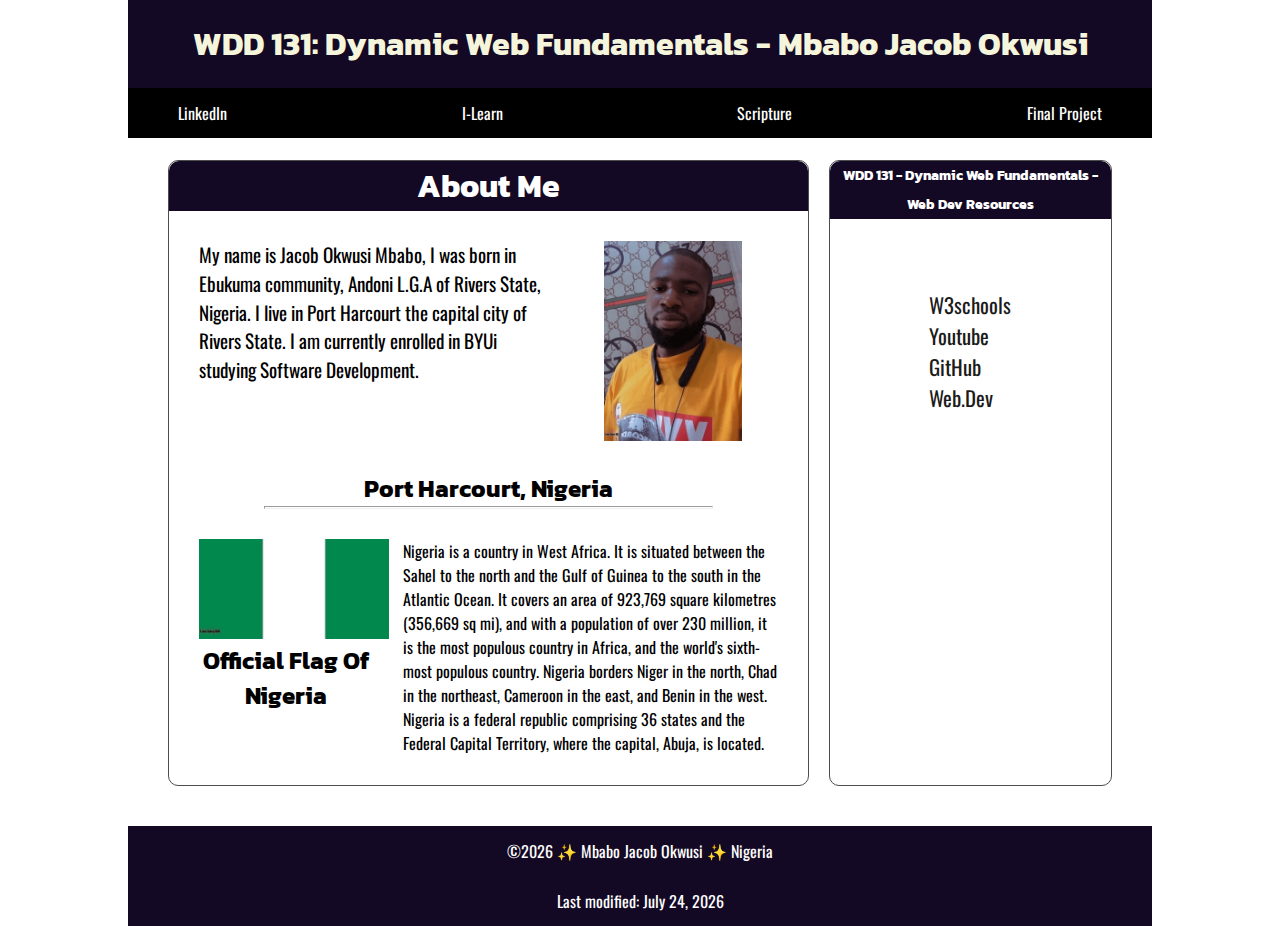
<file: index.html>
<!DOCTYPE html>
<html lang="en">

<head>
    <meta charset="UTF-8">
    <meta name="viewport" content="width=device-width, initial-scale=1.0">
    <meta name="author" content="Jacob Okwusi Mbabo">
    <meta name="description" content="week one website assignments on WDD 131 Dynamic Web Fundamentals">
    <link rel="stylesheet" href="styles/base.css">
    <title>WDD 131 - Dynamic Web Fundamentals - Mbabo Jacob Okwusi</title>
</head>

<body>
    <header>
        <h1>WDD 131: Dynamic Web Fundamentals - Mbabo Jacob Okwusi</h1>
        <nav>
            <ul>
                <li><a href="https://www.linkedin.com/in/jacob-mbabo-9963a9a4/">LinkedIn </a></li>
                <li><a href="https://byui.instructure.com/">I-Learn </a></li>
                <li><a href="https://www.churchofjesuschrist.org/study/scriptures">Scripture</a></li>
                <li><a href="#">Final Project </a></li>
            </ul>
        </nav>
    </header>
    <main>
        <section class="card">
            <h1>About Me</h1>
            <div class="personal-info">
                <p class="paragraph">My name is Jacob Okwusi Mbabo, I was born in Ebukuma community, Andoni L.G.A of
                    Rivers State, Nigeria. I live in Port Harcourt the capital city of Rivers State. I am currently
                    enrolled in BYUi studying Software Development.</p>
                <img src="images/me.jpg" alt="My Picture">
            </div>

            <h2>Port Harcourt, Nigeria</h2>
            <hr>
            <div class="country-info">
                <div class="flag">
                    <img src="images/nigeria-flag.jpg" alt="Nigeria Flag">
                    <h2>Official Flag Of Nigeria</h2>
                </div>
                <p>Nigeria is a country in West Africa. It is situated between the Sahel to the north and the Gulf of
                    Guinea to the south in the Atlantic Ocean. It covers an area of 923,769 square kilometres (356,669
                    sq mi), and with a population of over 230 million, it is the most populous country in Africa, and
                    the world's sixth-most populous country. Nigeria borders Niger in the north, Chad in the northeast,
                    Cameroon in the east, and Benin in the west. Nigeria is a federal republic comprising 36 states and
                    the Federal Capital Territory, where the capital, Abuja, is located. </p>
            </div>
        </section>
        <section class="card">
            <h1 class="second-h1">WDD 131 - Dynamic Web Fundamentals - Web Dev Resources
            </h1>
            <div class="resources">
                <ul>
                    <li><a href="https://www.w3schools.com/">W3schools</a></li>
                    <li><a href="https://www.youtube.com">Youtube</a></li>
                    <li><a href="https://www.github.com">GitHub</a></li>
                    <li><a href="https://web.dev">Web.Dev</a></li>
                </ul>
            </div>
        </section>
    </main>


    <footer>
        <p>&copy;<span id="currentyear"> </span> ✨ Mbabo Jacob Okwusi ✨ Nigeria</p>
        <p id="lastmodified"></p>
        <script defer src="scripts/getdates.js"></script>
    </footer>
</body>

</html>
</file>
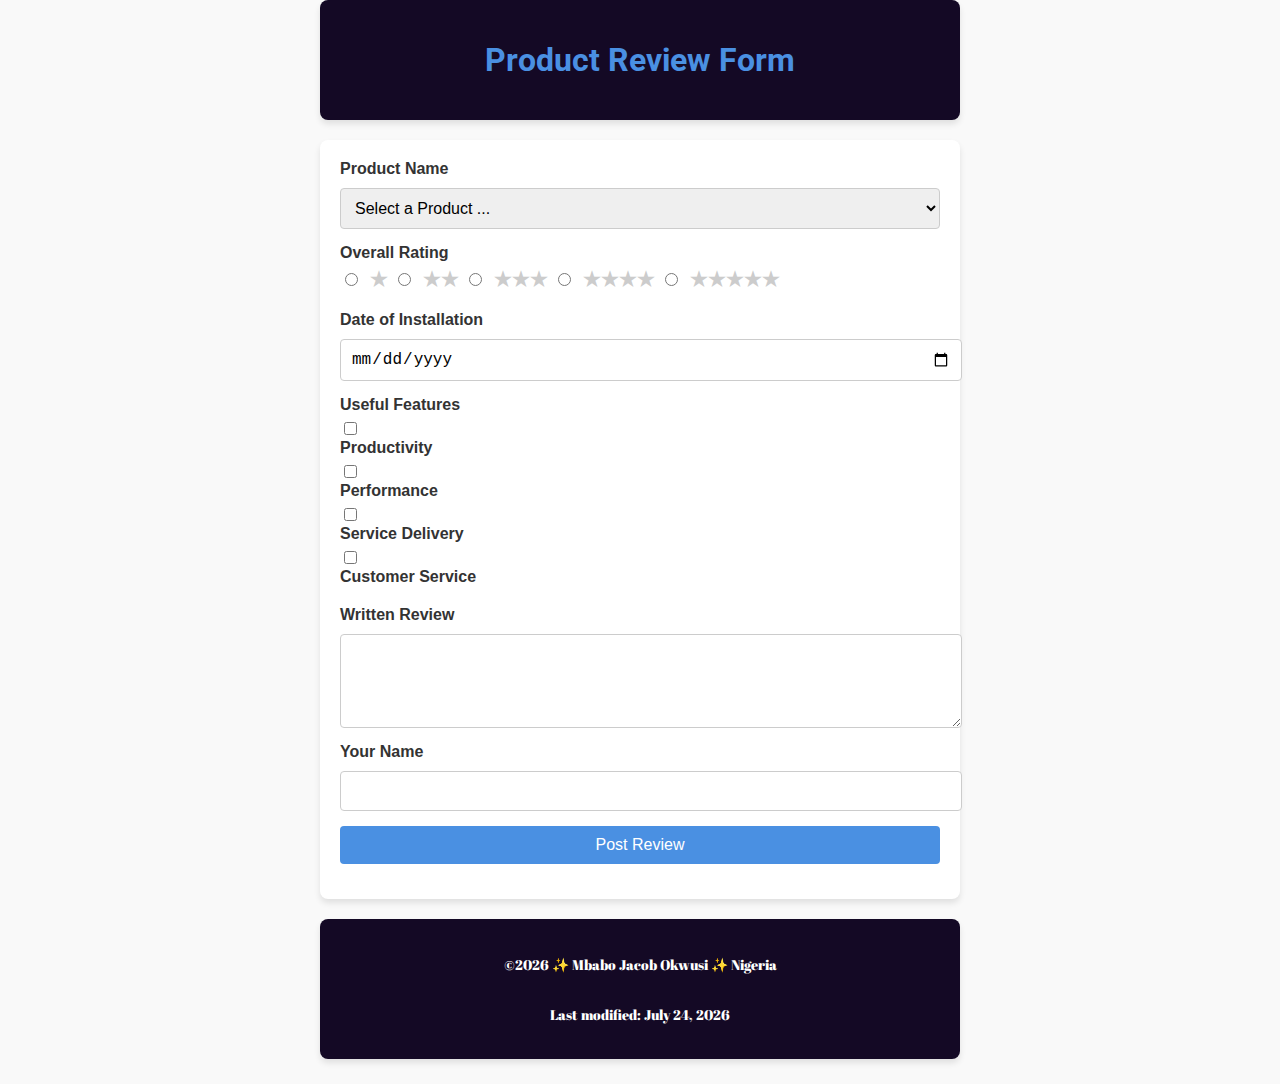
<file: form.html>
<!DOCTYPE html>
<html lang="en">

<head>
    <meta charset="UTF-8">
    <meta name="viewport" content="width=device-width, initial-scale=1.0">
    <title>Product Review Form</title>
    <link rel="stylesheet" href="styles/form.css">
    <script defer src="scripts/form.js"></script>
    <script defer src="scripts/getdates.js"></script>
    <meta name="author" content="Jacob Okwusi Mbabo">
    <meta name="description" content="Week five assignment on WDD 131 user review">
    <link rel="preconnect" href="https://fonts.googleapis.com">
    <link rel="preconnect" href="https://fonts.gstatic.com" crossorigin>
    <link
        href="https://fonts.googleapis.com/css2?family=Abril+Fatface&family=Roboto:ital,wght@0,100..900;1,100..900&display=swap"
        rel="stylesheet">
</head>

<body>

    <h1>Product Review Form</h1>

    <form method="get" action="review.html">
        <div class="form-field">
            <label for="product-name">Product Name</label>
            <select id="product-name" name="product-name" required>
                <option value="" disabled selected>Select a Product ...</option>

            </select>
        </div>

        <div class="form-field">
            <label>Overall Rating</label>
            <div class="stars">
                <input type="radio" id="rating-1" name="rating" value="1" required>
                <label for="rating-1">&#9733;</label>

                <input type="radio" id="rating-2" name="rating" value="2">
                <label for="rating-2">&#9733;&#9733;</label>

                <input type="radio" id="rating-3" name="rating" value="3">
                <label for="rating-3">&#9733;&#9733;&#9733;</label>

                <input type="radio" id="rating-4" name="rating" value="4">
                <label for="rating-4">&#9733;&#9733;&#9733;&#9733;</label>

                <input type="radio" id="rating-5" name="rating" value="5">
                <label for="rating-5">&#9733;&#9733;&#9733;&#9733;&#9733;</label>
            </div>
        </div>

        <div class="form-field">
            <label for="installation-date">Date of Installation</label>
            <input type="date" id="installation-date" name="installation-date" required>
        </div>

        <div class="form-field">
            <label>Useful Features</label>
            <div>
                <input type="checkbox" id="feature-1" name="features" value="Feature 1">
                <label for="feature-1">Productivity</label>
            </div>
            <div>
                <input type="checkbox" id="feature-2" name="features" value="Feature 2">
                <label for="feature-2">Performance</label>
            </div>
            <div>
                <input type="checkbox" id="feature-3" name="features" value="Feature 3">
                <label for="feature-3">Service Delivery</label>
            </div>
            <div>
                <input type="checkbox" id="feature-4" name="features" value="Feature 4">
                <label for="feature-4">Customer Service</label>
            </div>
        </div>

        <div class="form-field">
            <label for="written-review">Written Review</label>
            <textarea id="written-review" name="written-review" rows="4"></textarea>
        </div>

        <div class="form-field">
            <label for="user-name">Your Name</label>
            <input type="text" id="user-name" name="user-name">
        </div>

        <div class="form-field">
            <input type="submit" value="Post Review">
        </div>
    </form>

    <footer>
        <p>&copy;<span id="currentyear"> </span> ✨ Mbabo Jacob Okwusi ✨ Nigeria </p>
        <p id="lastmodified"></p>
    </footer>

</body>

</html>
</file>
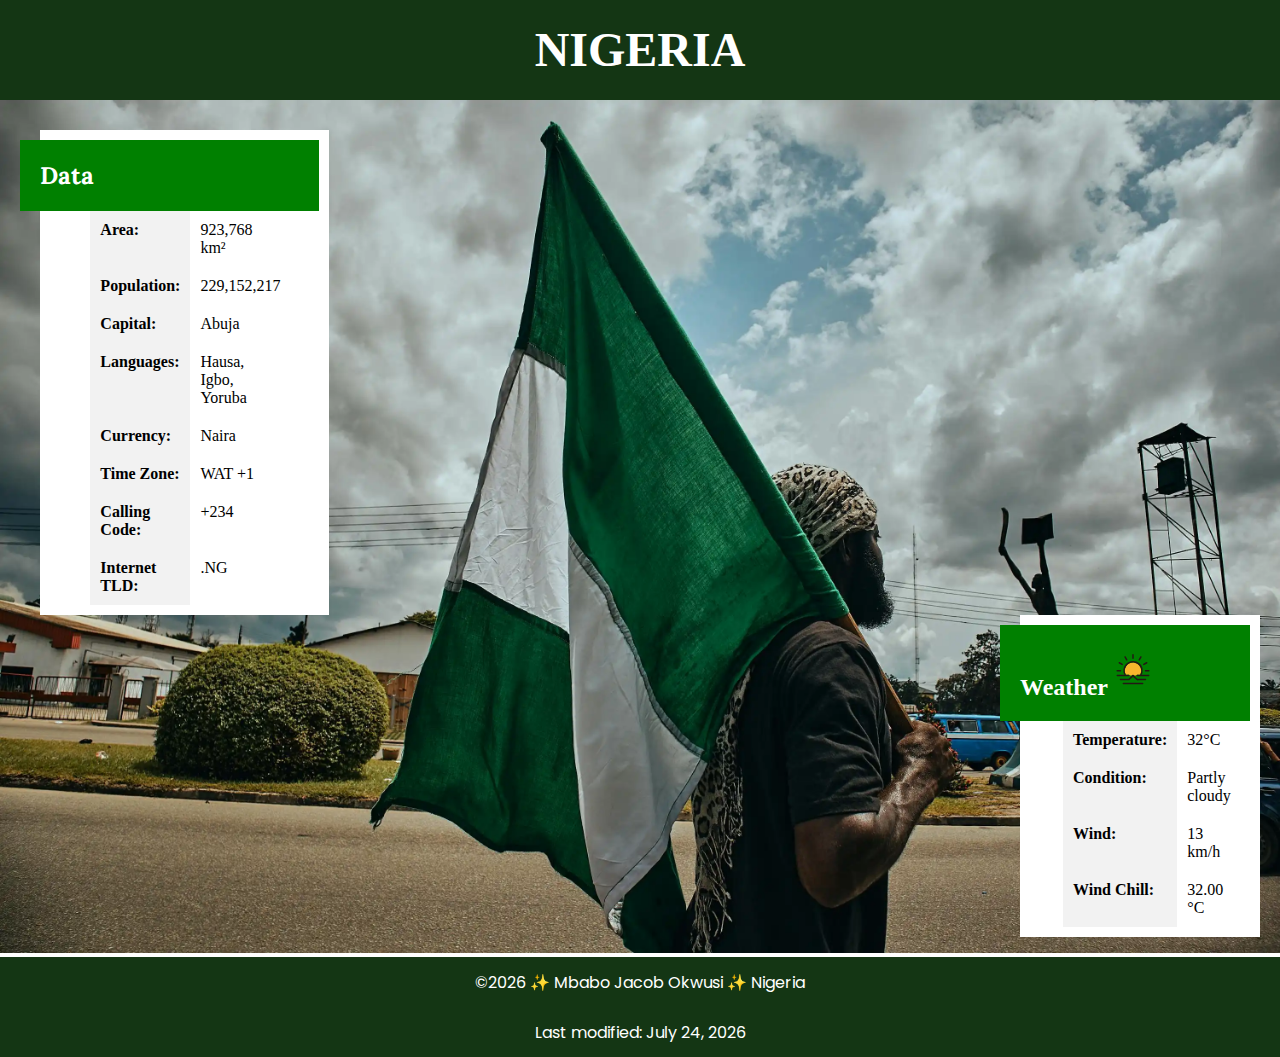
<file: place.html>
<!DOCTYPE html>
<html lang="en">
<head>
    <meta charset="UTF-8">
    <meta name="viewport" content="width=device-width, initial-scale=1.0">
    <meta name="author" content="Jacob Okwusi Mbabo">
    <meta name="description" content="wdd 131 country or place assignment">
    <title>Country Or Place</title>
    <link rel="stylesheet" href="styles/place.css">
    <script defer src="scripts/place.js"></script>
    <link rel="preconnect" href="https://fonts.googleapis.com">
    <link rel="preconnect" href="https://fonts.gstatic.com" crossorigin>
    <link href="https://fonts.googleapis.com/css2?family=Lora:ital,wght@0,400..700;1,400..700&family=Poppins:ital,wght@0,100;0,200;0,300;0,400;0,500;0,600;0,700;0,800;0,900;1,100;1,200;1,300;1,400;1,500;1,600;1,700;1,800;1,900&display=swap" rel="stylesheet">
</head>
<body>
    <header>
        <h1 class="country-h1">NIGERIA</h1>
    </header>
    <main>
        <picture>
            <source media="(min-width: 900px)" srcset="images/place-large-bk.webp">
            <source media="(min-width: 450px)" srcset="images/place-medium-bk.webp">
            <img src="images/place-small-bk.webp" alt="small place image" >
        </picture>

        <div class="aside-l">
            <h2>Data</h2>
            <div class="datatable">
                <div class="row">
                    <div class="col label">Area:</div>
                    <div class="col value">923,768 km²</div>
                </div>
                <div class="row">
                    <div class="col label">Population:</div>
                    <div class="col value">229,152,217</div>
                </div>
                <div class="row">
                    <div class="col label">Capital:</div>
                    <div class="col value">Abuja</div>
                </div>
                <div class="row">
                    <div class="col label">Languages:</div>
                    <div class="col value">Hausa, Igbo, Yoruba</div>
                </div>
                <div class="row">
                    <div class="col label">Currency:</div>
                    <div class="col value">Naira</div>
                </div>
                <div class="row">
                    <div class="col label">Time Zone:</div>
                    <div class="col value">WAT +1</div>
                </div>
                <div class="row">
                    <div class="col label">Calling Code:</div>
                    <div class="col value">+234</div>
                </div>
                <div class="row">
                    <div class="col label">Internet TLD:</div>
                    <div class="col value">.NG</div>
                </div>
            </div>
        </div>
        <div class="aside-r">
            <div class="r-h2">
                <h2>Weather</h2>
                <img src="images/weather-icon.svg" alt="weather logo">
            </div>
            <div class="datatable">
                <div class="row">
                    <div class="col label" >Temperature:</div>
                    <div class="col value" id="temperature">32°C</div>
                </div>
                <div class="row">
                    <div class="col label">Condition:</div>
                    <div class="col value">Partly cloudy</div>
                </div>
                <div class="row">
                    <div class="col label">Wind:</div>
                    <div class="col value" id="wind-speed">13 km/h</div>
                </div>
                <div class="row">
                    <div class="col label">Wind Chill:</div>
                    <div class="col value" id="wind-chill"></div>
                </div>
                
                
            </div>
        </div>
    </main>
    <footer>
        <p>&copy;<span id="currentyear"> </span> ✨ Mbabo Jacob Okwusi ✨ Nigeria</p>
        <p id="lastmodified"></p>
    </footer>
</body>
</html>
</file>
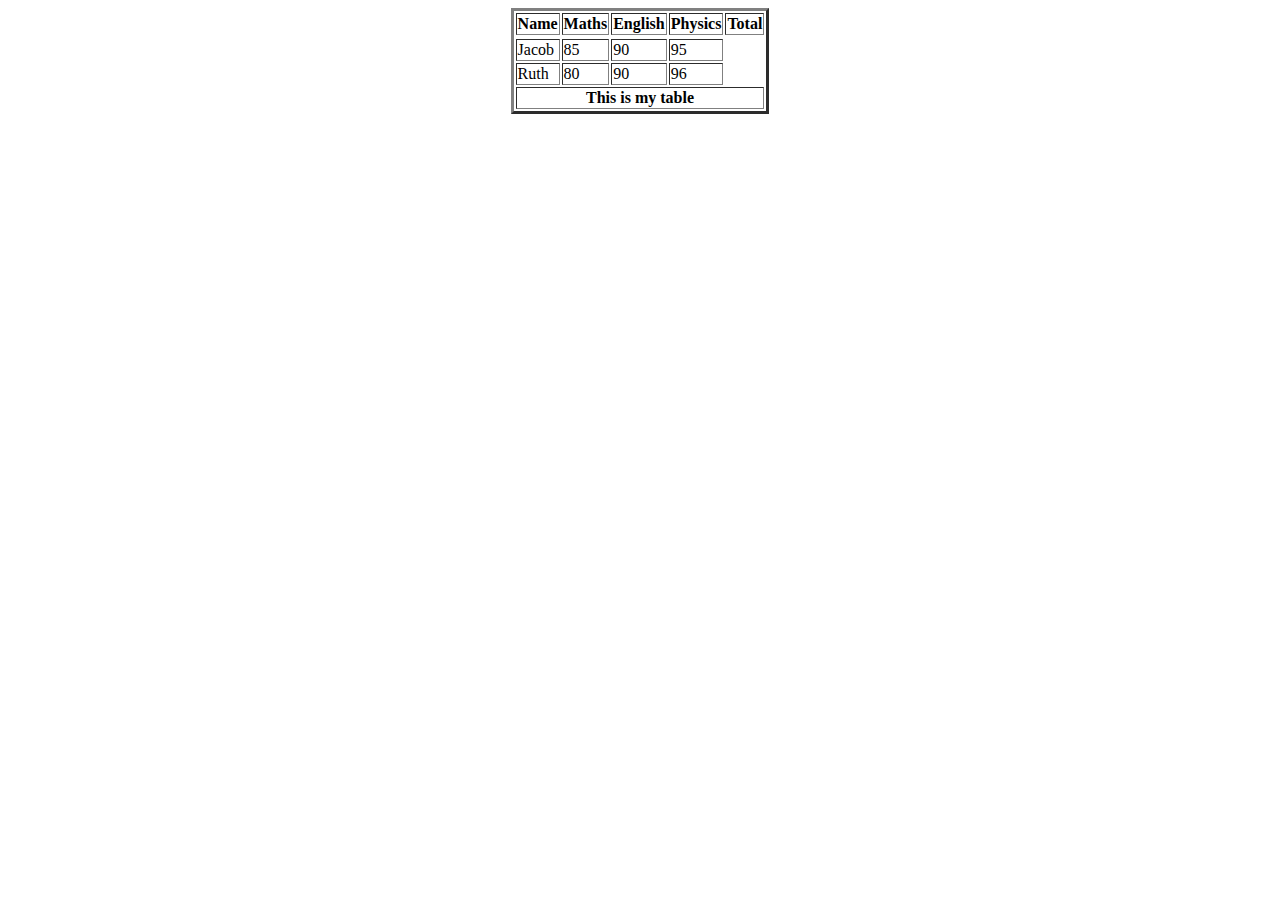
<file: table.html>
<!DOCTYPE html>
<html lang="en">

<head>
    <meta charset="UTF-8">
    <meta name="viewport" content="width=device-width, initial-scale=1.0">
    <title>Table Practice</title>
</head>

<body>
    <table border="3" align="center">
        <tr>
            <thead>
                <tr>
                    <th>Name</th>
                    <th>Maths</th>
                    <th>English</th>
                    <th>Physics</th>
                    <th>Total</th>
                </tr>
            </thead>
            <tbody>
                <tr>
                    <td>Jacob</td>
                    <td>85</td>
                    <td>90</td>
                    <td>95</td>
                </tr>
                <tr>
                    <td>Ruth</td>
                    <td>80</td>
                    <td>90</td>
                    <td>96</td>

                </tr>
            </tbody>
            <tfoot>
                <tr>
                    <th colspan="5">This is my table</th>
                </tr>
            </tfoot>
        </tr>
    </table>
</body>

</html>
</file>
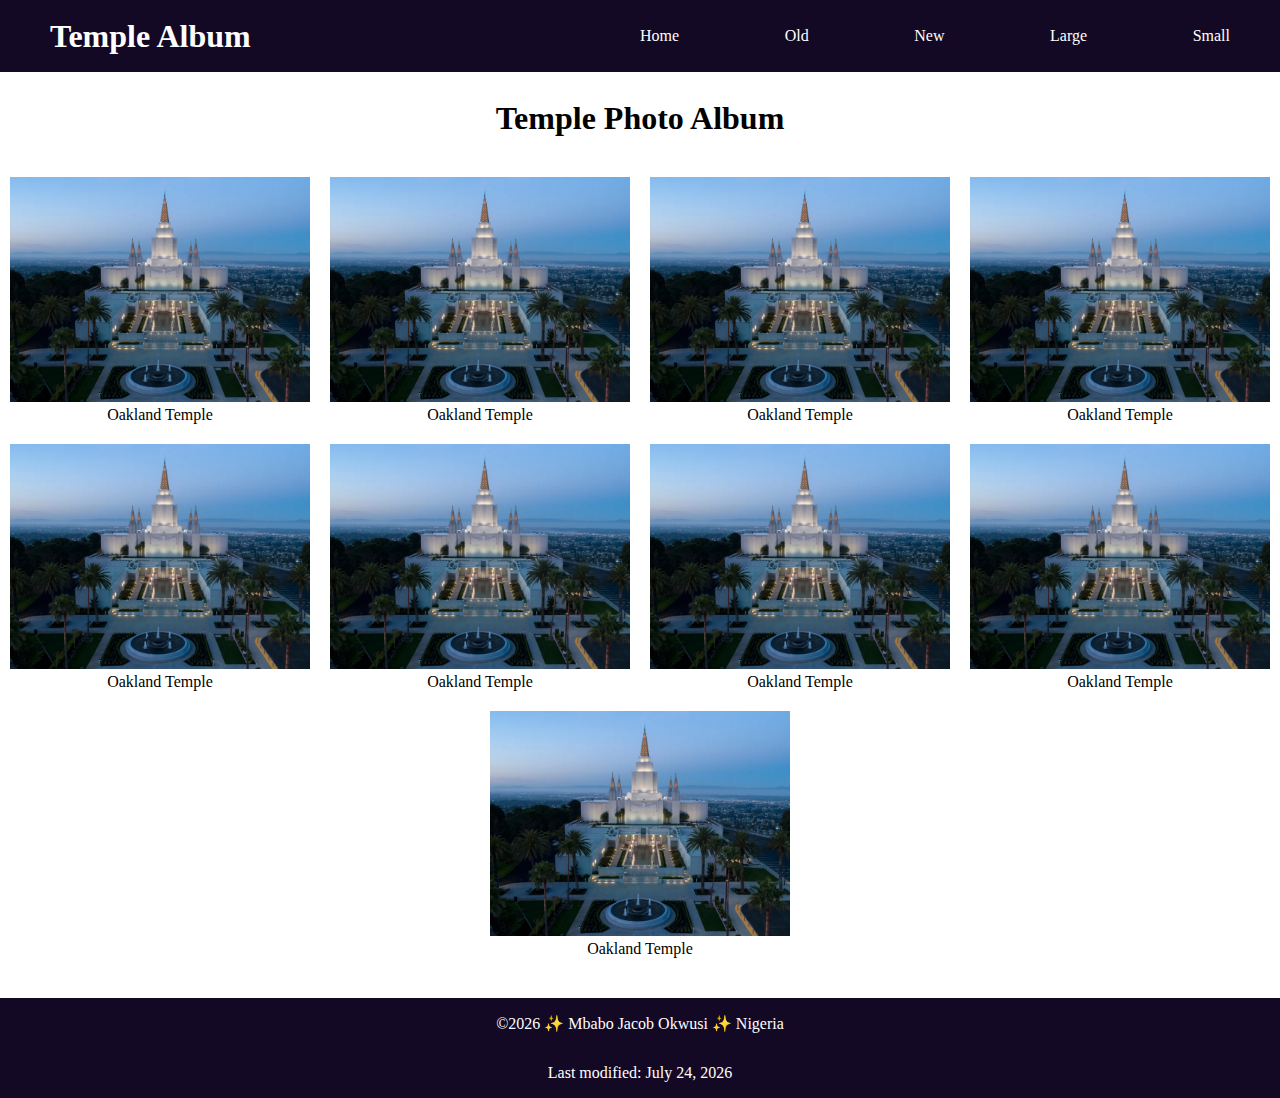
<file: temples.html>
<!DOCTYPE html>
<html lang="en">

<head>
    <meta charset="UTF-8">
    <meta name="viewport" content="width=device-width, initial-scale=1.0">
    <title>PhotoGrid</title>

    <link rel="stylesheet" href="styles/temples-large.css">
    <link rel="stylesheet" href="styles/temples.css">
    <script defer src="scripts/getdates.js"></script>
    <script defer src="scripts/temples.js"></script>
    <meta name="author" content="Jacob Okwusi Mbabo">
    <meta name="description" content="Week two assignment on WDD 131 church temple photo gallery">
</head>

<body>
    <header>
        <nav class="nav-bar">
            <h1 class="title">Temple Album</h1>
            <ul class="nav-menu">
                <li class="nav-item"><a href="" class="nav-link">Home</a></li>
                <li class="nav-item"><a href="" class="nav-link">Old</a></li>
                <li class="nav-item"><a href="" class="nav-link">New</a></li>
                <li class="nav-item"><a href="" class="nav-link">Large</a></li>
                <li class="nav-item"><a href="" class="nav-link">Small</a></li>
            </ul>
            <div class="hamburger">
                <span class="bar"></span>
                <span class="bar"></span>
                <span class="bar"></span>
            </div>
        </nav>
    </header>
    <main>

        <h2>Temple Photo Album</h2>
        <div class="photos">
            <figure>
                <img src="images/LDS_Oakland-Exterior_002.webp" alt="Temple">
                <figcaption>Oakland Temple</figcaption>
            </figure>
            <figure>
                <img src="images/LDS_Oakland-Exterior_002.webp" alt="Temple">
                <figcaption>Oakland Temple</figcaption>
            </figure>
            <figure>
                <img src="images/LDS_Oakland-Exterior_002.webp" alt="Temple">
                <figcaption>Oakland Temple</figcaption>
            </figure>
            <figure>
                <img src="images/LDS_Oakland-Exterior_002.webp" alt="Temple">
                <figcaption>Oakland Temple</figcaption>
            </figure>
            <figure>
                <img src="images/LDS_Oakland-Exterior_002.webp" alt="Temple">
                <figcaption>Oakland Temple</figcaption>
            </figure>
            <figure>
                <img src="images/LDS_Oakland-Exterior_002.webp" alt="Temple">
                <figcaption>Oakland Temple</figcaption>
            </figure>
            <figure>
                <img src="images/LDS_Oakland-Exterior_002.webp" alt="Temple">
                <figcaption>Oakland Temple</figcaption>
            </figure>
            <figure>
                <img src="images/LDS_Oakland-Exterior_002.webp" alt="Temple">
                <figcaption>Oakland Temple</figcaption>
            </figure>
            <figure>
                <img src="images/LDS_Oakland-Exterior_002.webp" alt="Temple">
                <figcaption>Oakland Temple</figcaption>
            </figure>
        </div>

    </main>
    <footer>
        <p>&copy;<span id="currentyear"> </span> ✨ Mbabo Jacob Okwusi ✨ Nigeria </p>
        <p id="lastmodified"></p>
    </footer>
</body>

</html>
</file>
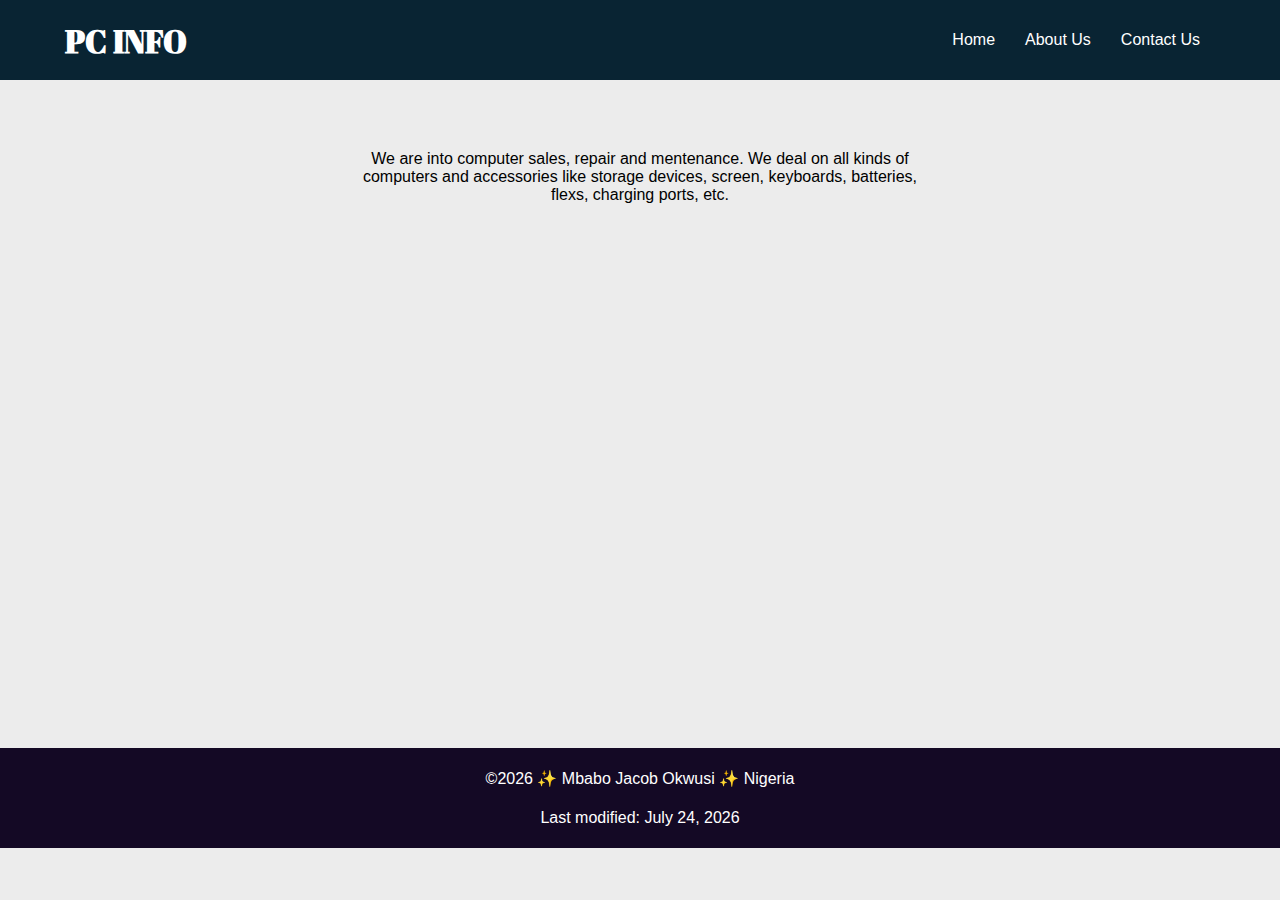
<file: project/about-us.html>
<!DOCTYPE html>
<html lang="en">

<head>
    <meta charset="UTF-8">
    <meta name="viewport" content="width=device-width, initial-scale=1.0">
    <title>Project site</title>
    <meta name="author" content="Jacob Okwusi Mbabo">
    <meta name="description" content="wdd 131 block 1 project work">
    <link rel="stylesheet" href="styles/project.css">
    <link rel="stylesheet" href="styles/small.css">
    <script defer src="scripts/hambutton.js"></script>
    <script defer src="../scripts/getdates.js"></script>
    <link rel="preconnect" href="https://fonts.googleapis.com">
    <link rel="preconnect" href="https://fonts.gstatic.com" crossorigin>
    <link href="https://fonts.googleapis.com/css2?family=Abril+Fatface&family=Liter&display=swap" rel="stylesheet">

</head>

<body>
    <header>
        <div class="logo">
            <h1>PC INFO</h1>
        </div>
        <nav class="nav-bar">
            <ul class="nav-menu">
                <li class="nav-item"><a href="project.html">Home</a></li>
                <li class="nav-item"><a href="about-us.html">About Us</a></li>
                <li class="nav-item"><a href="contact-us.html">Contact Us</a></li>
            </ul>
            <div class="hamburger">
                <span class="bar"></span>
                <span class="bar"></span>
                <span class="bar"></span>
            </div>
        </nav>
    </header>

    <main class="about-us">
        <p>
            We are into computer sales, repair and mentenance. We deal on all kinds of computers and accessories like
            storage devices, screen, keyboards, batteries, flexs, charging ports, etc.
        </p>
        <iframe
            src="https://www.google.com/maps/embed?pb=!1m18!1m12!1m3!1d3975.806211750723!2d7.0088627!3d4.803303199999999!2m3!1f0!2f0!3f0!3m2!1i1024!2i768!4f13.1!3m3!1m2!1s0x1069cc27a882fa95%3A0x699f7ed71b671e4c!2s2c%20Chief%20Aguma%20St%2C%20Ogbunabali%2C%20Port%20Harcourt%20500101%2C%20Rivers!5e0!3m2!1sen!2sng!4v1740231999644!5m2!1sen!2sng"
            width="600" height="450" style="border:0;" allowfullscreen="" loading="lazy"
            referrerpolicy="no-referrer-when-downgrade"></iframe>
    </main>

    <footer>
        <p>&copy;<span id="currentyear"> </span> ✨ Mbabo Jacob Okwusi ✨ Nigeria</p>
        <p id="lastmodified"></p>
    </footer>
</body>

</html>
</file>
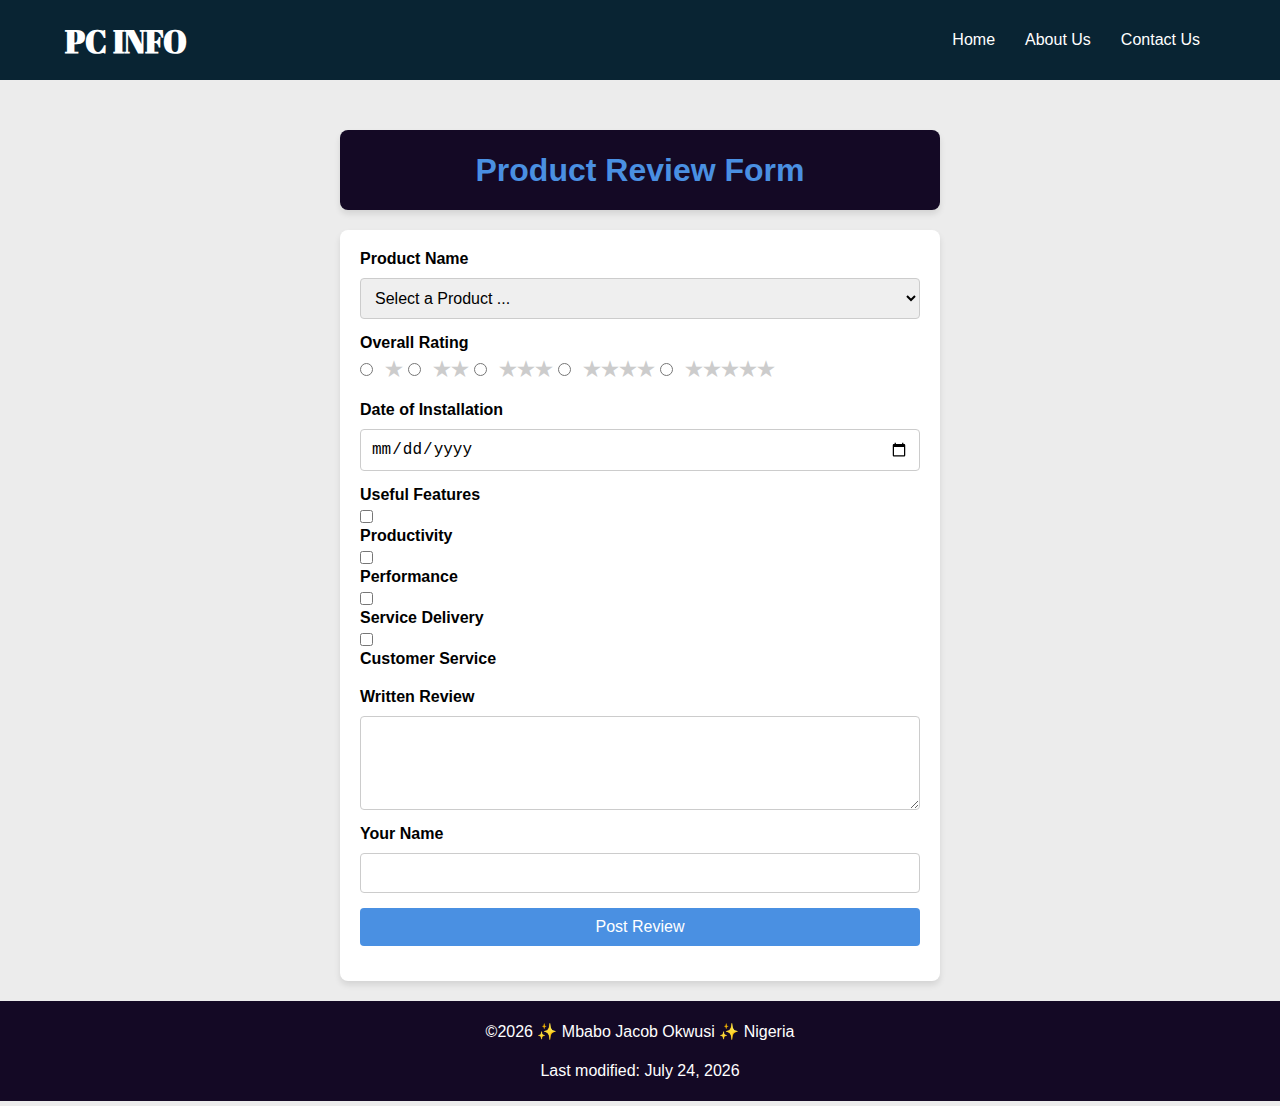
<file: project/contact-us.html>
<!DOCTYPE html>
<html lang="en">

<head>
    <meta charset="UTF-8">
    <meta name="viewport" content="width=device-width, initial-scale=1.0">
    <title>Project site</title>
    <meta name="author" content="Jacob Okwusi Mbabo">
    <meta name="description" content="wdd 131 block 1 project work">
    <link rel="stylesheet" href="styles/project.css">
    <link rel="stylesheet" href="styles/small.css">
    <link rel="stylesheet" href="styles/form.css">
    <script defer src="scripts/form.js"></script>
    <script defer src="scripts/hambutton.js"></script>
    <script defer src="../scripts/getdates.js"></script>
    <link rel="preconnect" href="https://fonts.googleapis.com">
    <link rel="preconnect" href="https://fonts.gstatic.com" crossorigin>
    <link href="https://fonts.googleapis.com/css2?family=Abril+Fatface&family=Liter&display=swap" rel="stylesheet">

</head>

<body>
    <header>
        <div class="logo">
            <h1>PC INFO</h1>
        </div>
        <nav class="nav-bar">
            <ul class="nav-menu">
                <li class="nav-item"><a href="project.html">Home</a></li>
                <li class="nav-item"><a href="about-us.html">About Us</a></li>
                <li class="nav-item"><a href="contact-us.html">Contact Us</a></li>
            </ul>
            <div class="hamburger">
                <span class="bar"></span>
                <span class="bar"></span>
                <span class="bar"></span>
            </div>
        </nav>
    </header>

    <div class="h1">
        <h1>Product Review Form</h1>
    </div>

    <form method="get" action="review.html">
        <div class="form-field">
            <label for="product-name">Product Name</label>
            <select id="product-name" name="product-name" required>
                <option value="" disabled selected>Select a Product ...</option>

            </select>
        </div>

        <div class="form-field">
            <label>Overall Rating</label>
            <div class="stars">
                <input type="radio" id="rating-1" name="rating" value="1" required>
                <label for="rating-1">&#9733;</label>

                <input type="radio" id="rating-2" name="rating" value="2">
                <label for="rating-2">&#9733;&#9733;</label>

                <input type="radio" id="rating-3" name="rating" value="3">
                <label for="rating-3">&#9733;&#9733;&#9733;</label>

                <input type="radio" id="rating-4" name="rating" value="4">
                <label for="rating-4">&#9733;&#9733;&#9733;&#9733;</label>

                <input type="radio" id="rating-5" name="rating" value="5">
                <label for="rating-5">&#9733;&#9733;&#9733;&#9733;&#9733;</label>
            </div>
        </div>

        <div class="form-field">
            <label for="installation-date">Date of Installation</label>
            <input type="date" id="installation-date" name="installation-date" required>
        </div>

        <div class="form-field">
            <label>Useful Features</label>
            <div>
                <input type="checkbox" id="feature-1" name="features" value="Feature 1">
                <label for="feature-1">Productivity</label>
            </div>
            <div>
                <input type="checkbox" id="feature-2" name="features" value="Feature 2">
                <label for="feature-2">Performance</label>
            </div>
            <div>
                <input type="checkbox" id="feature-3" name="features" value="Feature 3">
                <label for="feature-3">Service Delivery</label>
            </div>
            <div>
                <input type="checkbox" id="feature-4" name="features" value="Feature 4">
                <label for="feature-4">Customer Service</label>
            </div>
        </div>

        <div class="form-field">
            <label for="written-review">Written Review</label>
            <textarea id="written-review" name="written-review" rows="4"></textarea>
        </div>

        <div class="form-field">
            <label for="user-name">Your Name</label>
            <input type="text" id="user-name" name="user-name">
        </div>

        <div class="form-field">
            <input type="submit" value="Post Review">
        </div>
    </form>

    <footer>
        <p>&copy;<span id="currentyear"> </span> ✨ Mbabo Jacob Okwusi ✨ Nigeria</p>
        <p id="lastmodified"></p>
    </footer>
</body>

</html>
</file>
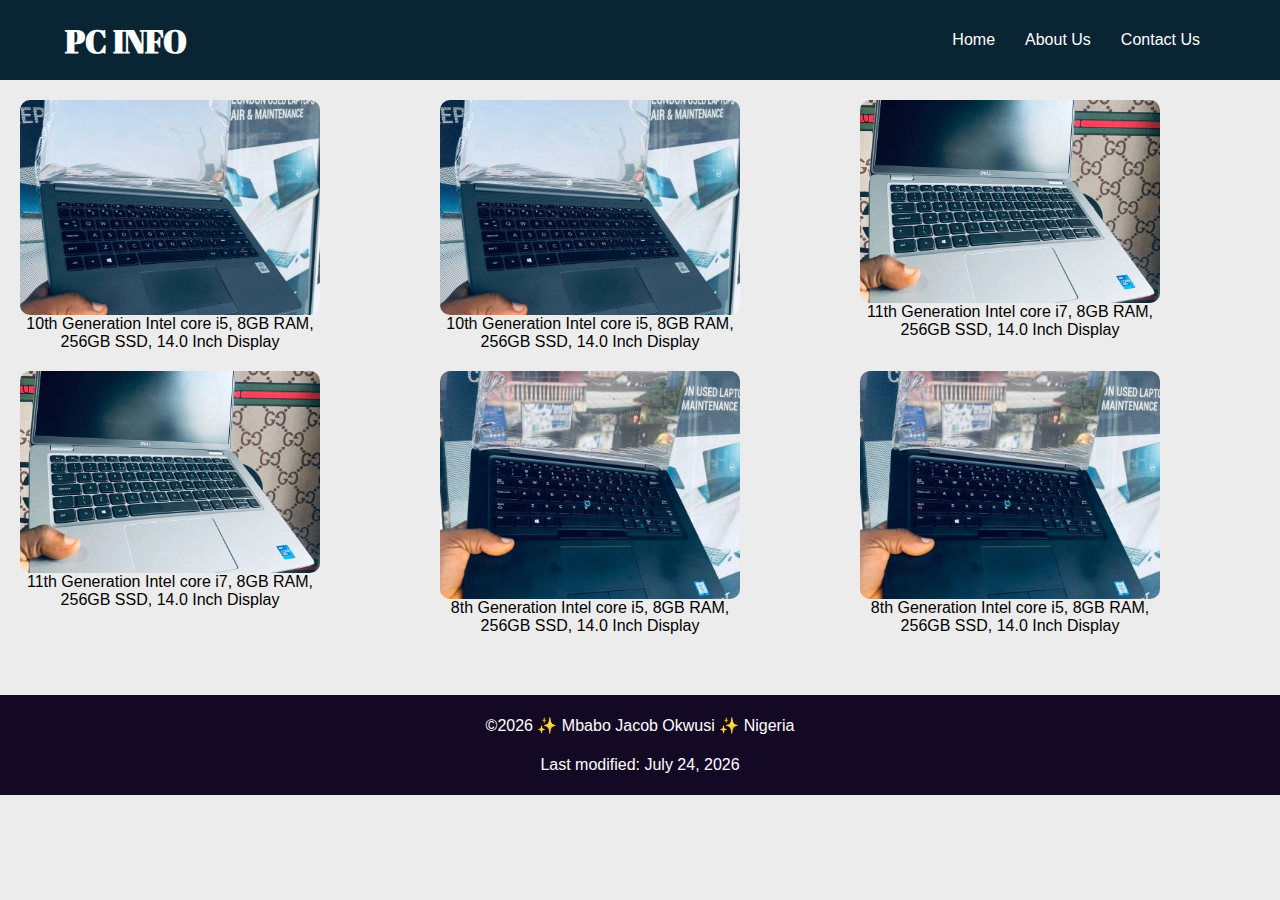
<file: project/project.html>
<!DOCTYPE html>
<html lang="en">

<head>
    <meta charset="UTF-8">
    <meta name="viewport" content="width=device-width, initial-scale=1.0">
    <title>Project site</title>
    <meta name="author" content="Jacob Okwusi Mbabo">
    <meta name="description" content="wdd 131 block 1 project work">
    <link rel="stylesheet" href="styles/project.css">
    <link rel="stylesheet" href="styles/small.css">
    <script defer src="scripts/hambutton.js"></script>
    <script defer src="../scripts/getdates.js"></script>
    <link rel="preconnect" href="https://fonts.googleapis.com">
    <link rel="preconnect" href="https://fonts.gstatic.com" crossorigin>
    <link href="https://fonts.googleapis.com/css2?family=Abril+Fatface&family=Liter&display=swap" rel="stylesheet">
    <script defer src="scripts/project-photos.js"></script>

</head>

<body>
    <header>
        <div class="logo">
            <h1>PC INFO</h1>
        </div>
        <nav class="nav-bar">
            <ul class="nav-menu">
                <li class="nav-item"><a href="project.html">Home</a></li>
                <li class="nav-item"><a href="about-us.html">About Us</a></li>
                <li class="nav-item"><a href="contact-us.html">Contact Us</a></li>
            </ul>
            <div class="hamburger">
                <span class="bar"></span>
                <span class="bar"></span>
                <span class="bar"></span>
            </div>
        </nav>
    </header>

    <main>
        <div class="photos">

        </div>
    </main>
    <footer>
        <p>&copy;<span id="currentyear"> </span> ✨ Mbabo Jacob Okwusi ✨ Nigeria</p>
        <p id="lastmodified"></p>
    </footer>
</body>

</html>
</file>
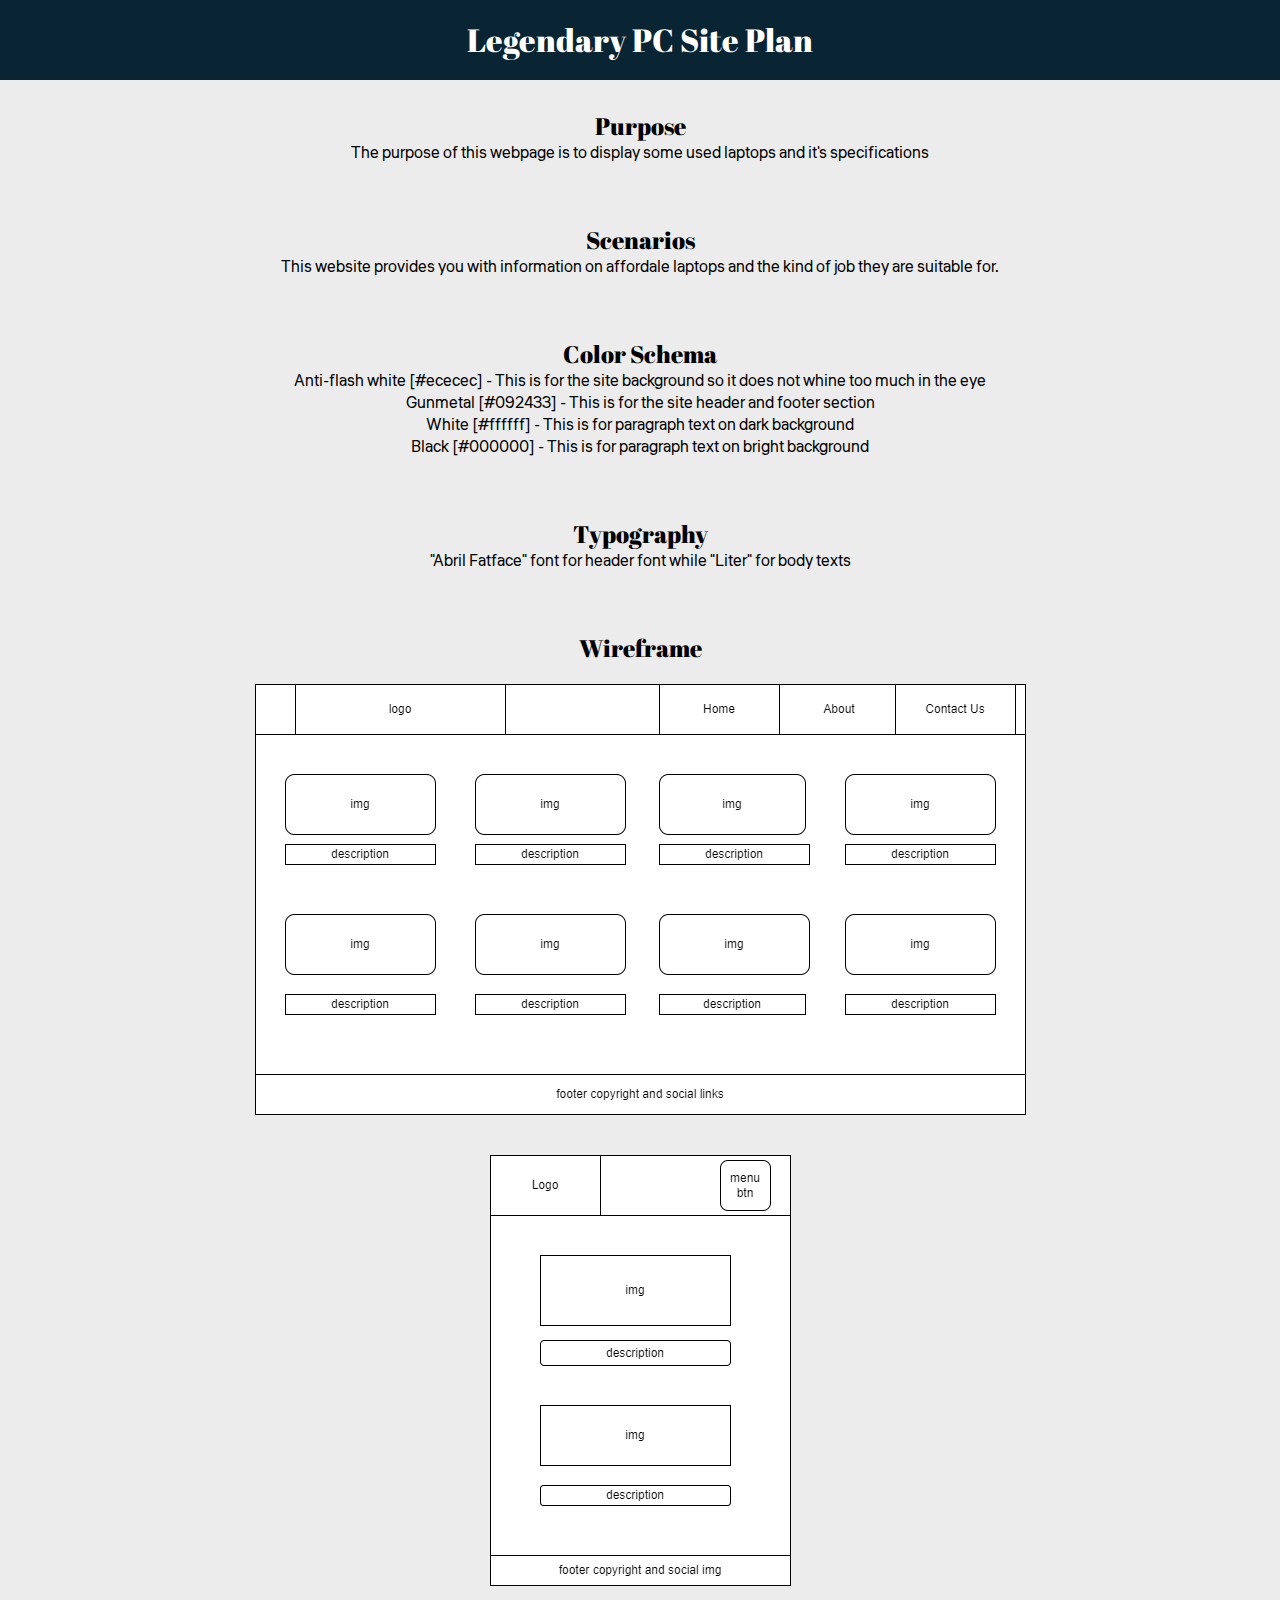
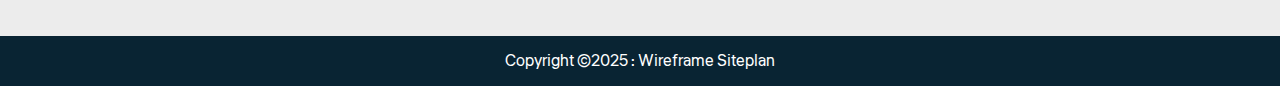
<file: project/siteplan.html>
<!DOCTYPE html>
<html lang="en">

<head>
    <meta charset="UTF-8">
    <meta name="viewport" content="width=device-width, initial-scale=1.0">
    <title>Used Laptop Computers</title>
    <link rel="stylesheet" href="styles/style.css">
    <link rel="preconnect" href="https://fonts.googleapis.com">
    <link rel="preconnect" href="https://fonts.gstatic.com" crossorigin>
    <link href="https://fonts.googleapis.com/css2?family=Abril+Fatface&family=Liter&display=swap" rel="stylesheet">
</head>

<body>
    <header>
        <h1>Legendary PC Site Plan</h1>
    </header>
    <main>

        <div>
            <h2>Purpose</h2>
            <p>The purpose of this webpage is to display some used laptops and it's specifications</p>
        </div>
        <div>
            <h2>Scenarios</h2>
            <p>This website provides you with information on affordale laptops and the kind of job they are suitable
                for.</p>
        </div>
        <div>
            <h2>Color Schema</h2>
            <p>Anti-flash white [#ececec] - This is for the site background so it does not whine too much in the eye</p>
            <p>Gunmetal [#092433] - This is for the site header and footer section</p>
            <p>White [#ffffff] - This is for paragraph text on dark background</p>
            <p>Black [#000000] - This is for paragraph text on bright background</p>
        </div>
        <div>
            <h2>Typography</h2>
            <p>
                "Abril Fatface" font for header font while "Liter" for body texts

            </p>
        </div>
        <div>
            <h2>Wireframe</h2>
            <img src="images/large-wireframe.png" alt="large wireframe img">
            <img src="images/small-wireframe.png" alt="small wireframe img">
        </div>
    </main>
    <footer>
        <p>Copyright &copy;2025 : Wireframe Siteplan</p>
    </footer>
</body>

</html>
</file>
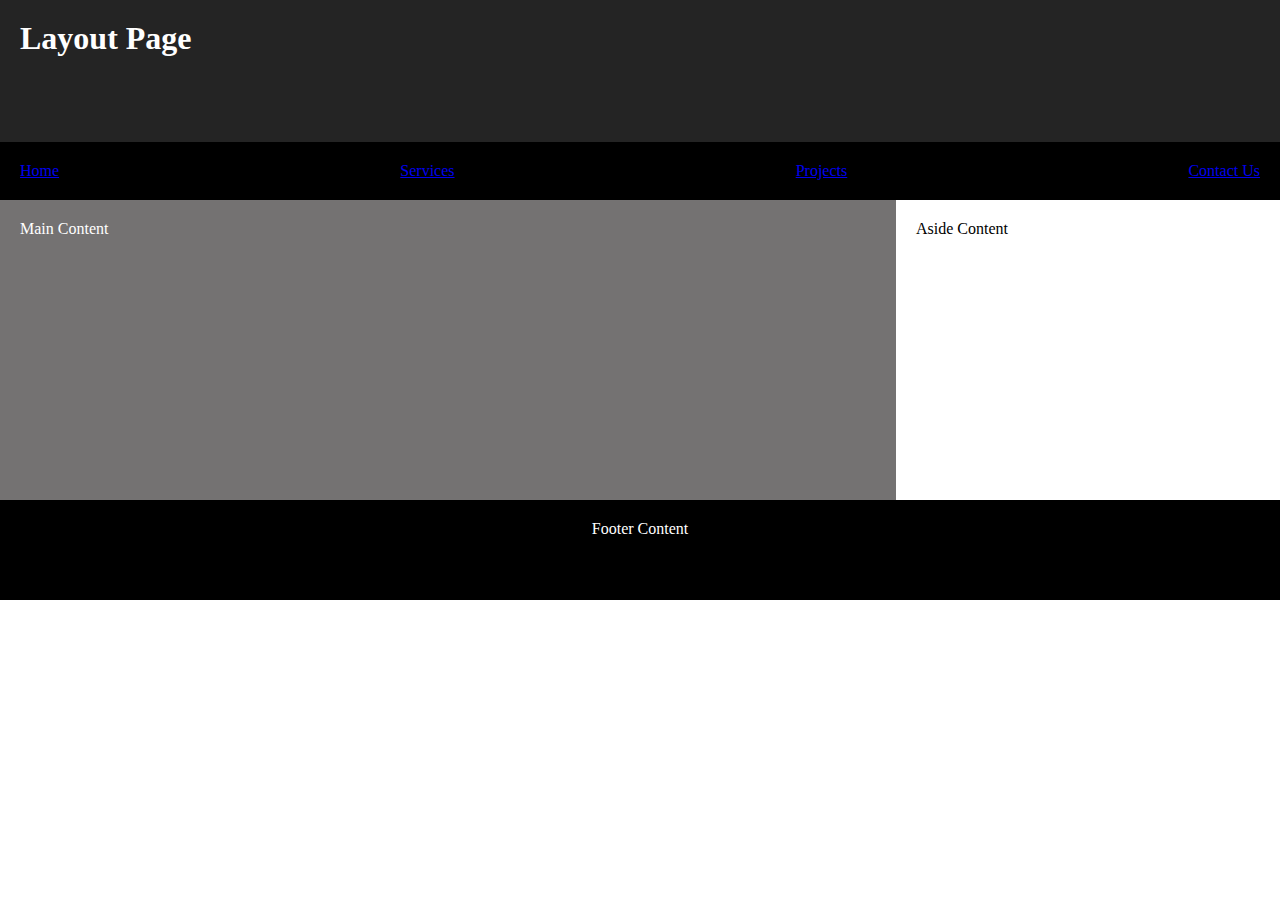
<file: week01/basic-layout.html>
<!DOCTYPE html>
<html lang="en">

<head>
    <meta charset="UTF-8">
    <meta name="viewport" content="width=device-width, initial-scale=1.0">
    <title>Jacob Okwusi Mbabo | WDD 131 | Basic Layout</title>
    <link rel="stylesheet" href="styles/layout.css">
</head>

<body>
    <header>
        <h1>Layout Page</h1>
        <nav>
            <ul>
                <li><a href="#">Home</a></li>
                <li><a href="#">Services</a></li>
                <li><a href="#">Projects</a></li>
                <li><a href="#">Contact Us</a></li>
            </ul>
        </nav>
    </header>
    <main>
        <div>
            <p>Main Content</p>
        </div>
        <aside>
            <p>Aside Content</p>
        </aside>
    </main>

    <footer>
        <p>Footer Content</p>
    </footer>
</body>

</html>
</file>
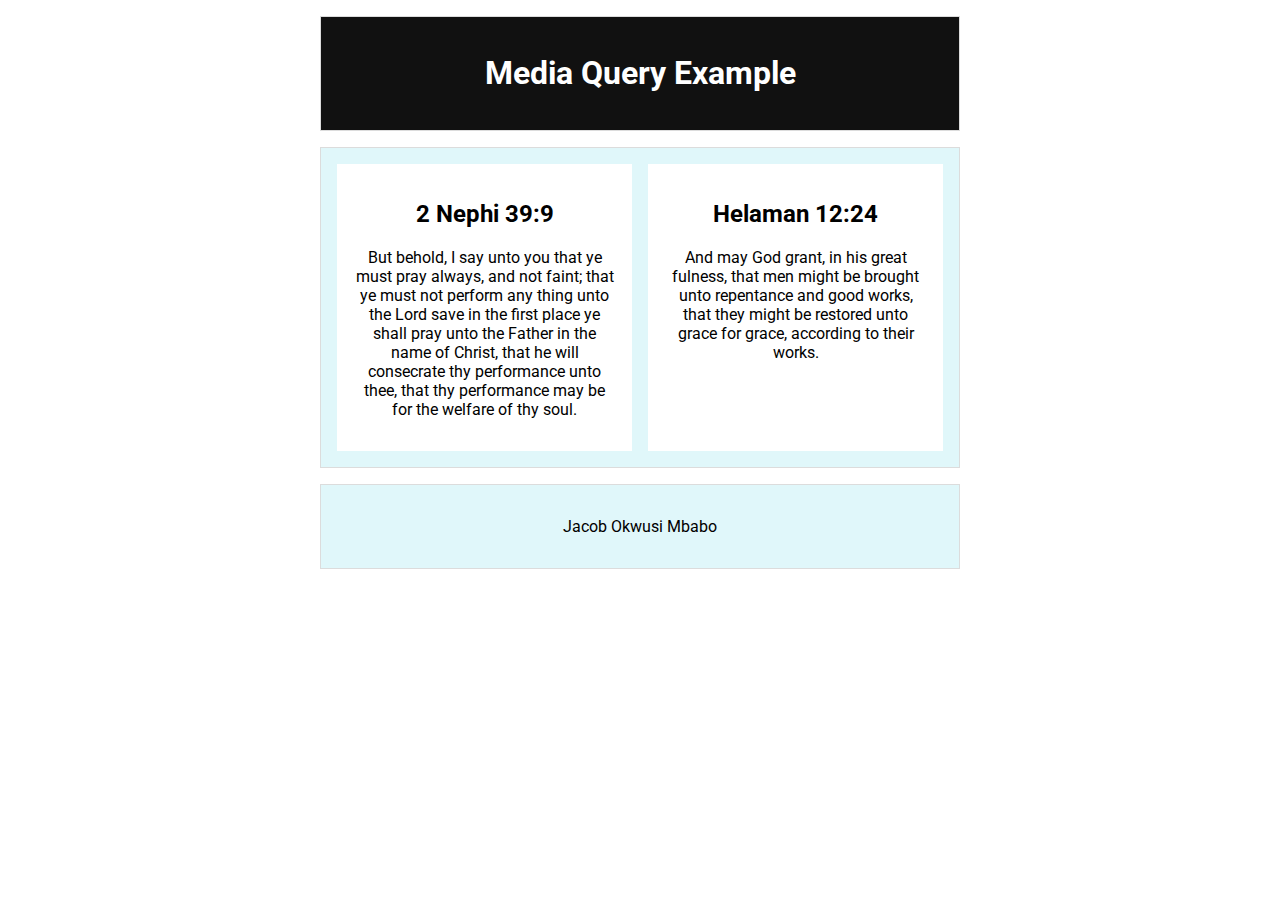
<file: week02/media-query.html>
<!DOCTYPE html>
<html lang="en">

<head>
    <meta charset="UTF-8">
    <meta name="viewport" content="width=device-width, initial-scale=1.0">
    <title>Resposive Page - WDD 131</title>
    <meta name="author" content="Jacob Okwusi Mbabo">
    <meta name="description" content="Media querry learning activity example page">
    <link rel="stylesheet" href="styles/media-query.css">
    <link rel="stylesheet" href="styles/media-query-large.css">
    <link rel="preconnect" href="https://fonts.googleapis.com">
    <link rel="preconnect" href="https://fonts.gstatic.com" crossorigin>
    <link href="https://fonts.googleapis.com/css2?family=Roboto:ital,wght@0,100..900;1,100..900&display=swap"
        rel="stylesheet">
</head>

<body>
    <header>
        <h1>Media Query Example</h1>
    </header>
    <main>
        <section>
            <h2>2 Nephi 39:9</h2>
            <p>But behold, I say unto you that ye must pray always, and not faint; that ye must not perform any thing
                unto
                the Lord save in the first place ye shall pray unto the Father in the name of Christ, that he will
                consecrate thy performance unto thee, that thy performance may be for the welfare of thy soul.</p>
        </section>
        <section>
            <h2>Helaman 12:24</h2>
            <p>And may God grant, in his great fulness, that men might be brought unto repentance and good works, that
                they
                might be restored unto grace for grace, according to their works.</p>
        </section>
    </main>

    <footer>
        <p>Jacob Okwusi Mbabo</p>
    </footer>
</body>

</html>
</file>
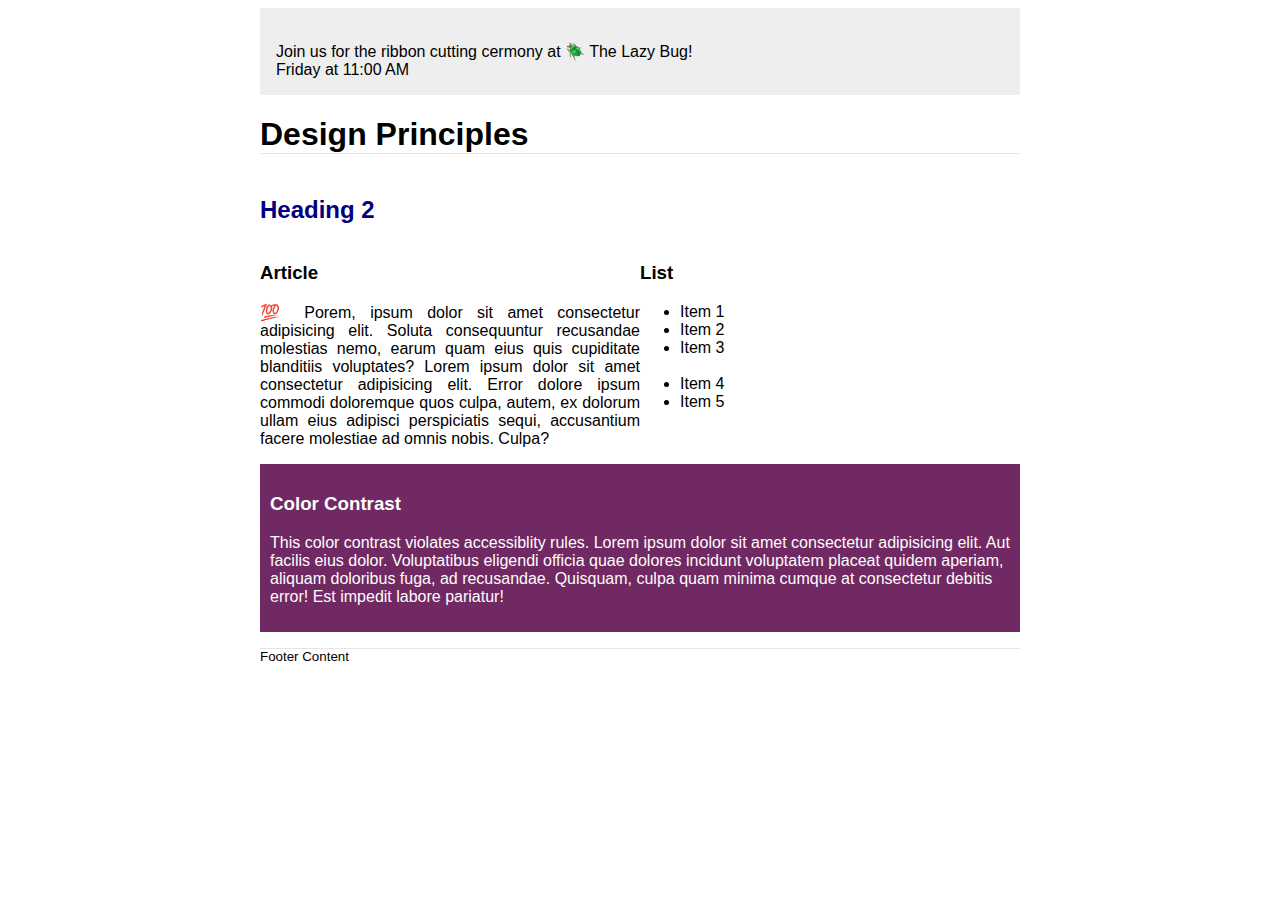
<file: week03/design.html>
<!DOCTYPE html>
<html lang="en">

<head>
    <meta charset="UTF-8">
    <meta name="viewport" content="width=device-width, initial-scale=1.0">
    <title>Document</title>
    <link rel="stylesheet" href="styles/design.css">
</head>

<body>
    <header>
        <div class="banner" behavior="alternate" direction="right"><br>Join us for the ribbon cutting cermony at 🪲 The
            Lazy
            Bug!<br>Friday at 11:00 AM</div>
        <h1>Design Principles</h1>
    </header>
    <main>
        <h2>Heading 2</h2>
        <section>
            <h3>Article</h3>
            <article>
                <p>💯 Porem, ipsum dolor sit amet consectetur adipisicing elit. Soluta consequuntur recusandae molestias
                    nemo, earum quam eius quis cupiditate blanditiis voluptates? Lorem ipsum dolor sit amet consectetur
                    adipisicing elit. Error dolore ipsum commodi doloremque quos culpa, autem, ex dolorum ullam eius
                    adipisci perspiciatis sequi, accusantium facere molestiae ad omnis nobis. Culpa?</p>
            </article>
        </section>
        <section>
            <h3>List</h3>
            <ul>
                <li>Item 1</li>
                <li>Item 2</li>
                <li>Item 3<br><br></li>
                <li>Item 4</li>
                <li>Item 5</li>
            </ul>
        </section>
        <div class="callout">
            <h3>Color Contrast</h3>
            <p>This color contrast violates accessiblity rules. Lorem ipsum dolor sit amet consectetur adipisicing elit.
                Aut facilis eius dolor. Voluptatibus eligendi officia quae dolores incidunt voluptatem placeat quidem
                aperiam, aliquam doloribus fuga, ad recusandae. Quisquam, culpa quam minima cumque at consectetur
                debitis error! Est impedit labore pariatur!</p>
        </div>
    </main>
    <footer>
        Footer Content
    </footer>
</body>

</html>
</file>
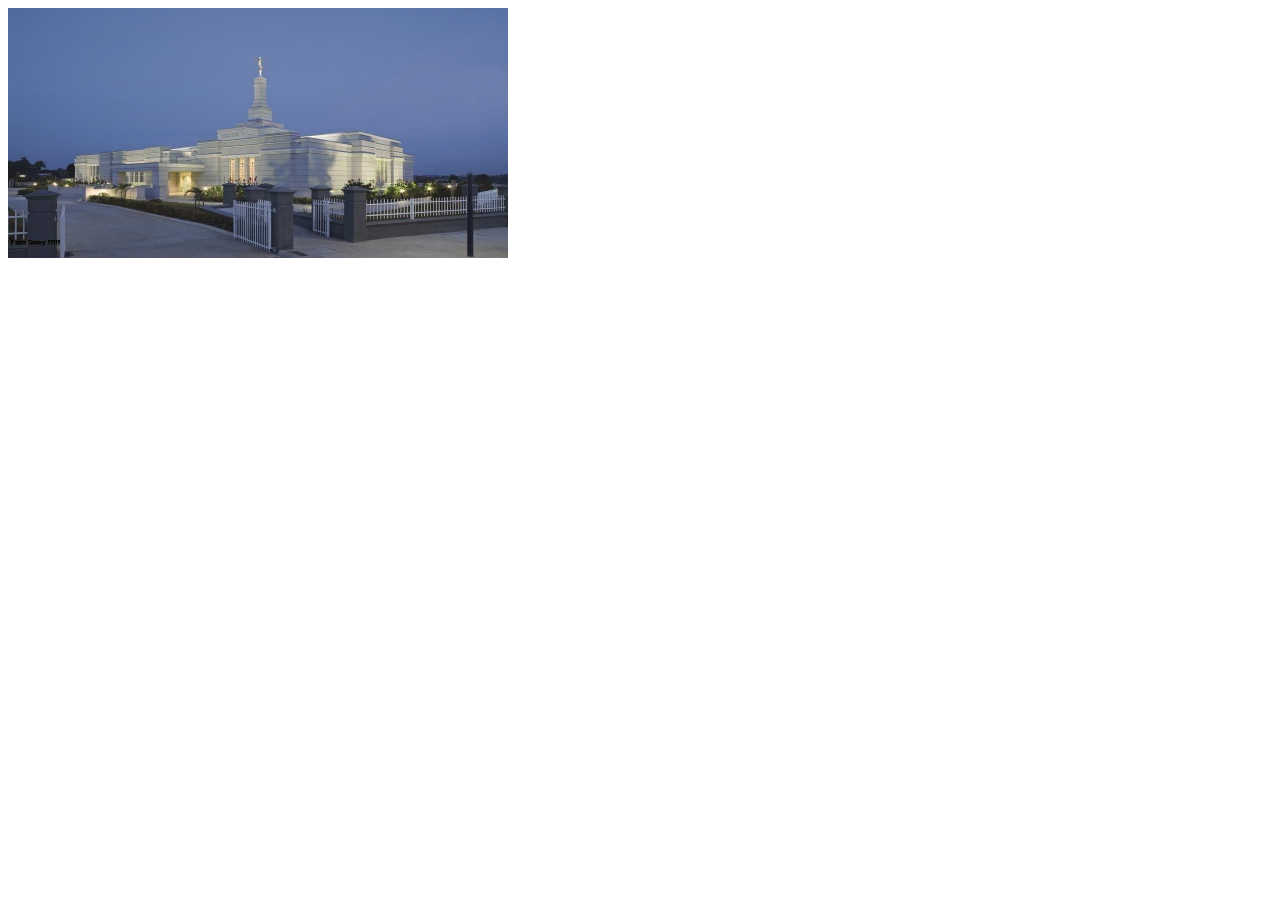
<file: week03/responsive-images.html>
<!DOCTYPE html>
<html lang="en">

<head>
    <meta charset="UTF-8">
    <meta name="viewport" content="width=device-width, initial-scale=1.0">
    <title>Document</title>
</head>

<body>
    <main>
        <div class="hero">
            <picture>
                <source srcset="images/aba-temple-large.jpg" media="(min-width: 1000px)">
                <source srcset="images/aba-temple-nedium.jpg" media="(min-width: 1000px)">
                <img src="images/aba-temple-small.webp" alt="Aba Temple Image" width="500px" height="250px">
            </picture>
        </div>

    </main>
</body>

</html>
</file>
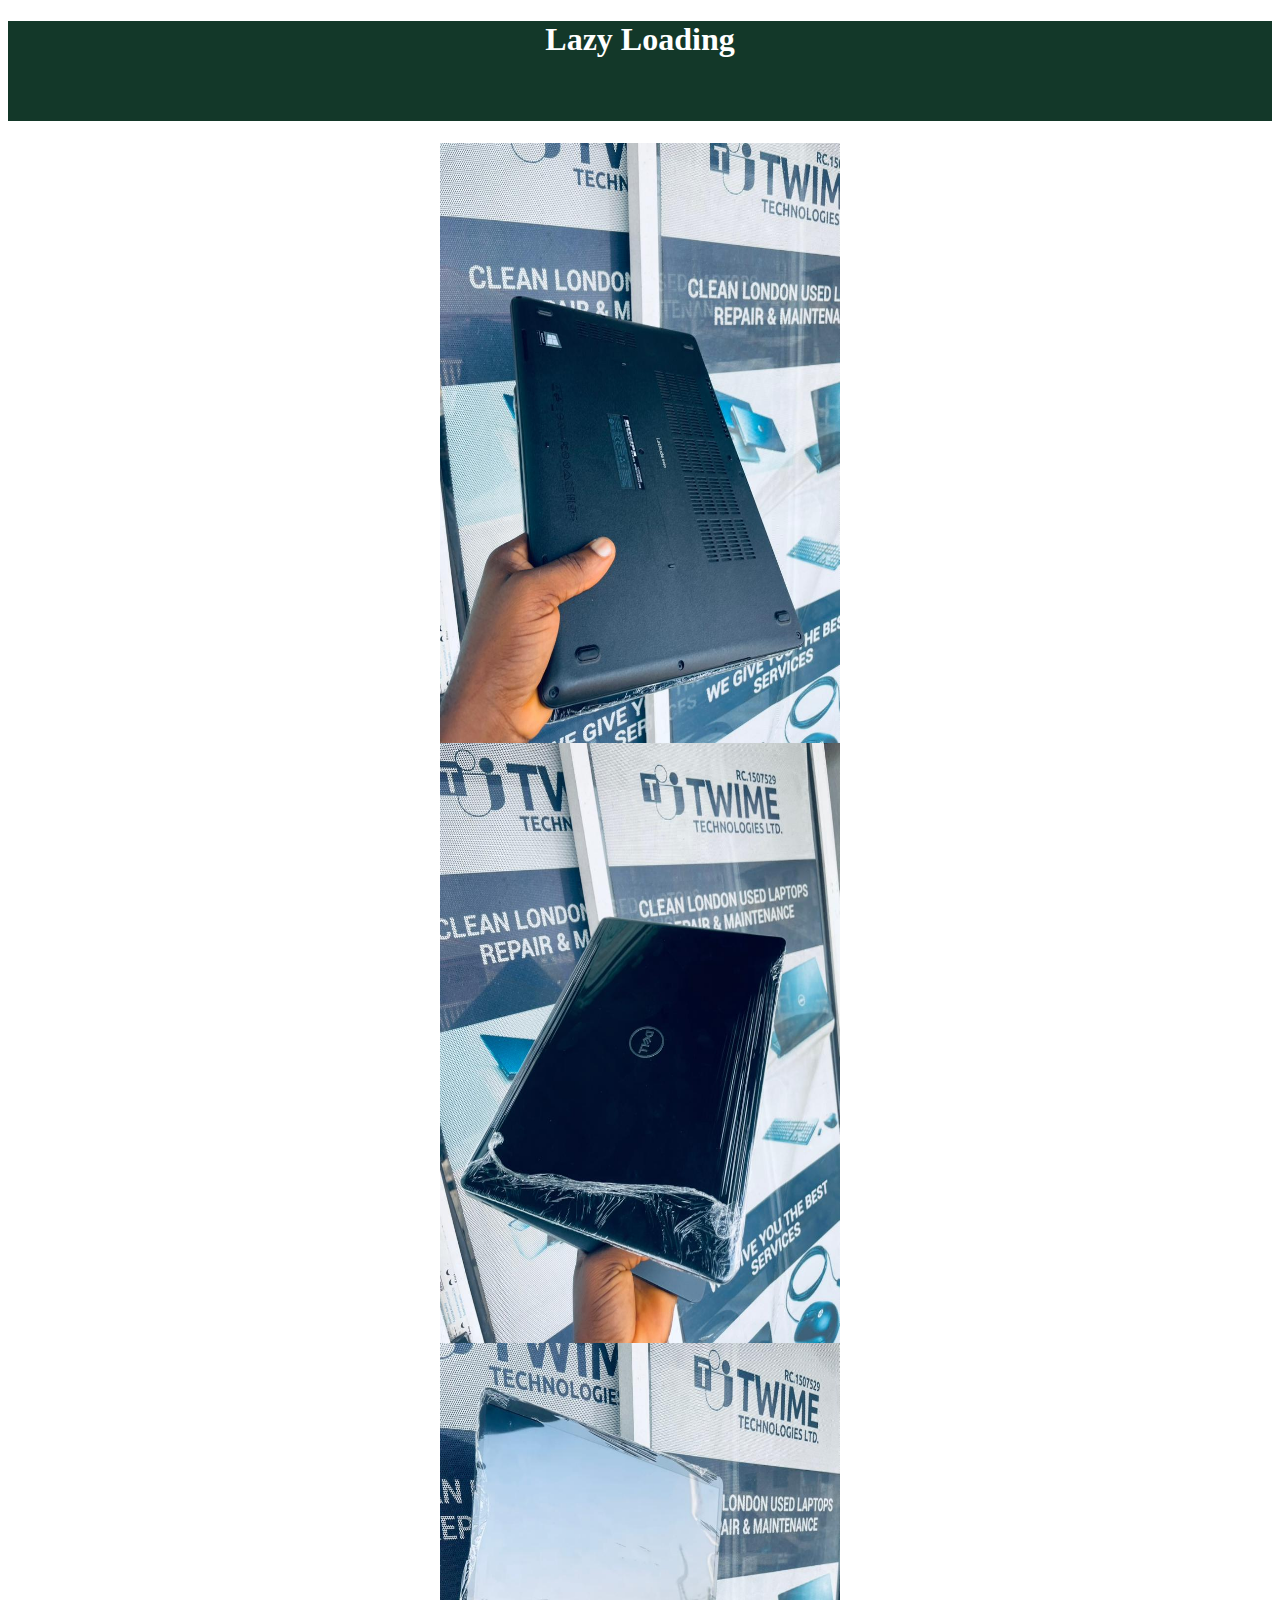
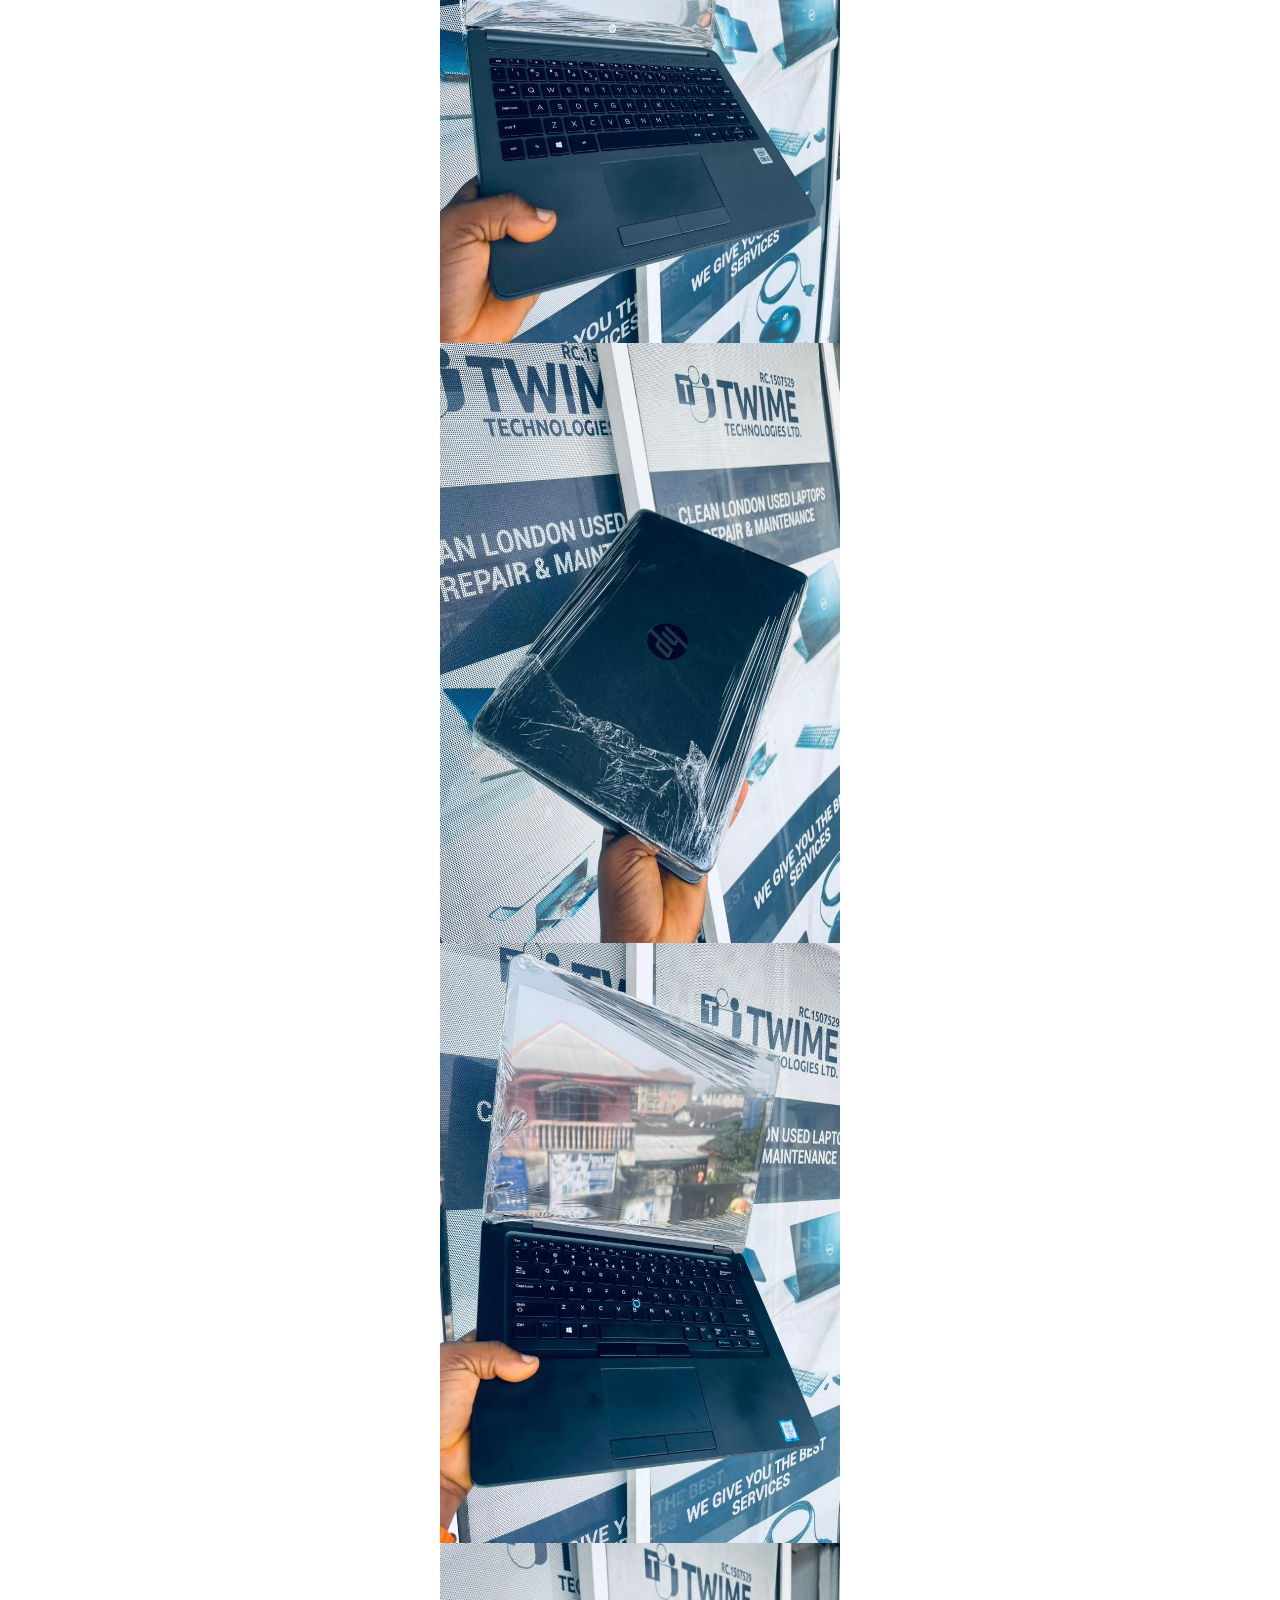
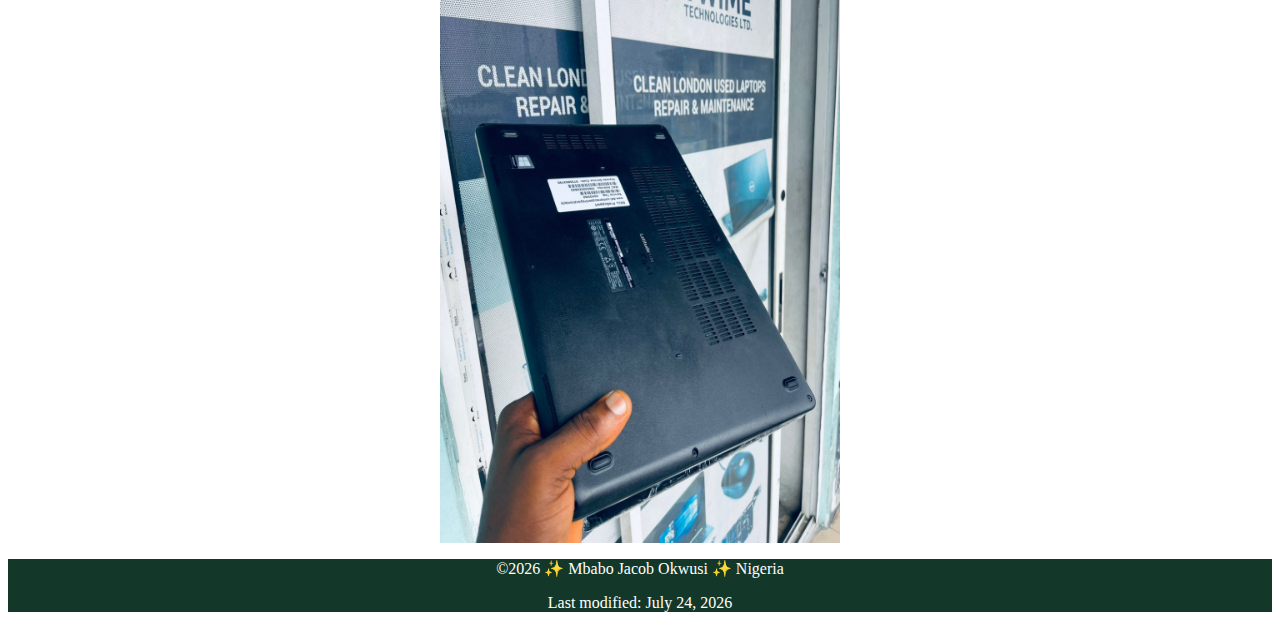
<file: week04/lazyload.html>
<!DOCTYPE html>
<html lang="en">

<head>
    <meta charset="UTF-8">
    <meta name="viewport" content="width=device-width, initial-scale=1.0">
    <title>Lazy Loading</title>
    <link rel="stylesheet" href="styles/style.css">
    <script defer src="../scripts/getdates.js"></script>
</head>


<body>

    <main>
        <h1>Lazy Loading</h1>
        <img src="../images/WhatsApp Image 2025-02-06 at 7.21.21 AM (1).jpeg" loading="lazy" class="fade-in" alt="">
        <img src="../images/WhatsApp Image 2025-02-06 at 7.21.21 AM (2).jpeg" loading="lazy" class="fade-in" alt="">
        <img src="../images/WhatsApp Image 2025-02-06 at 7.21.21 AM.jpeg" loading="lazy" class="fade-in" alt="">
        <img src="../images/WhatsApp Image 2025-02-06 at 7.21.22 AM (1).jpeg" loading="lazy" class="fade-in" alt="">
        <img src="../images/WhatsApp Image 2025-02-06 at 7.21.22 AM (2).jpeg" loading="lazy" class="fade-in" alt="">
        <img src="../images/WhatsApp Image 2025-02-06 at 7.21.22 AM (3).jpeg" loading="lazy" class="fade-in" alt="">
    </main>
    

    <footer>
        <p>&copy;<span id="currentyear"> </span> ✨ Mbabo Jacob Okwusi ✨ Nigeria</p>
        <p id="lastmodified"></p>
    </footer>
</body>

</html>
</file>
<file: styles/base.css>
@import url('https://fonts.googleapis.com/css2?family=Kanit:ital,wght@0,100;0,200;0,300;0,400;0,500;0,600;0,700;0,800;0,900;1,100;1,200;1,300;1,400;1,500;1,600;1,700;1,800;1,900&family=Oswald:wght@200..700&display=swap');

* {
    padding: 0;
    margin: 0;
}

body {
    width: 80%;
    margin: 0 auto;
}

h1,
h2,
h3 {
    font-family: "Kanit", serif;
}

p,
a {
    font-family: "Oswald", serif;
}

header {
    width: 100%;
    height: 120px;
    background-color: #140925;
}

header h1 {
    text-align: center;
    padding: 20px 0;
    color: #f5f5dc;
}

nav {
    width: 100%;
}

nav ul {
    background-color: #000000;
    height: 50px;
    display: flex;
    justify-content: space-between;
    padding: 0 50px;
}

nav a {
    line-height: 50px;
    text-decoration: none;
    color: #fff;
    display: block;
}

nav a:hover {
    color: #000000;
    background-color: #fff;
}

main {

    display: grid;
    grid-template-columns: 1fr minmax(100px, 30%);
    grid-gap: 20px;
    padding: 40px;
    max-width: 100%;
}

main h1 {
    height: 50px;
    width: 100%;
    background-color: #140925;
    color: #fff;
    text-align: center;
    line-height: 50px;
    border-radius: 10px 10px 0 0;
}

.second-h1 {
    font-size: 0.9em;
    height: fit-content;
    line-height: 2;
}

.card {
    border: 1px solid #4d4d4d;
    border-radius: 10px;
}

.personal-info {
    display: grid;
    grid-template-columns: 1fr minmax(100px, 30%);
    padding: 30px;
    grid-gap: 50px;
}

.personal-info img {
    height: 200px;
}

.personal-info p {
    line-height: 1.5;
    font-size: 1.2rem;
}

hr {
    width: 70%;
    margin: 0 auto;
    height: 0.5px;
}

.card h2 {
    text-align: center;
}

.country-info {
    display: grid;
    grid-template-columns: minmax(100px, 30%) 1fr;
    padding: 30px;
    grid-gap: 30px;
}

.flag img {
    height: 100px;
}

.resources {
    display: grid;
    place-items: center;

}

.resources ul {
    padding-top: 70px;
}

.resources li {
    list-style: none;
}

.resources a {
    text-decoration: none;
    font-size: 1.3rem;
    line-height: 1.5;
    color: #1b1b1b;
}

footer {
    width: 100%;
    height: 100px;
    background-color: #140925;
    display: grid;
    place-items: center;
}

footer p {
    color: #fff;


}
</file>
<file: styles/form.css>
body {
    font-family: Arial, sans-serif;
    margin: 0;
    padding: 0;
    background-color: #f9f9f9;
    color: #333;
}

h1 {
    text-align: center;
    color: #4a90e2;
    border-radius: 8px;
    box-shadow: 0 4px 6px rgba(0, 0, 0, 0.1);
    background-color: #140925;
    max-width: 600px;
    display: grid;
    align-items: center;
    height: 80px;
    margin: 0 auto;
    padding: 20px;
    font-family: "Roboto", sans-serif;
}

p {
    font-family: "Abril Fatface", sans-serif;
}

form {
    max-width: 600px;
    margin: 20px auto;
    padding: 20px;
    background: #fff;
    border-radius: 8px;
    box-shadow: 0 4px 6px rgba(0, 0, 0, 0.1);
}

.form-field {
    margin-bottom: 15px;
    display: grid;
    align-items: center;
}

label {
    display: block;
    margin-bottom: 5px;
    font-weight: bold;
}

input[type="text"],
input[type="date"],
textarea,
select {
    width: 100%;
    padding: 10px;
    margin-top: 5px;
    border: 1px solid #ccc;
    border-radius: 4px;
    font-size: 16px;
}

textarea {
    resize: vertical;
}

input[type="checkbox"],
input[type="radio"] {
    margin-right: 8px;
}

.stars label {
    display: inline-block;
    font-size: 20px;
    color: #ccc;
    cursor: pointer;
}




input[type="submit"] {
    background-color: #4a90e2;
    color: #fff;
    border: none;
    padding: 10px 15px;
    font-size: 16px;
    border-radius: 4px;
    cursor: pointer;
    text-align: center;
}

input[type="submit"]:hover {
    background-color: #357abf;
}

footer {
    text-align: center;
    margin-top: 20px;
    font-size: 14px;
    background-color: #140925;
    max-width: 600px;
    display: grid;
    place-items: center;
    height: 100px;
    margin: 20px auto;
    padding: 20px;
    color: #fff;
    border-radius: 8px;
    box-shadow: 0 4px 6px rgba(0, 0, 0, 0.1);
}
</file>
<file: styles/place.css>
:root {
    --headercolor: #143614;
    --whitecolor: #fff;
}

*{
    padding: 0;
    margin: 0;
}
header {
    height: 100px;
    background-color: var(--headercolor);
}

.country-h1{
    color: var(--whitecolor);
    text-align: center;
    line-height: 100px;
    font-size: 3rem;
}

body {
    min-width: 615px;
}
main {
    position: relative;
    
}

 picture img {
    width: 100%;
    
 }

 .aside-l {
    position: absolute;
    left: 40px;
    top: 30px;
    background-color: #fff;
    padding: 10px;
 }
 .aside-l h2 {
    background-color: #008000;
    padding: 20px;
    font-family: "Lora", serif;
    
    margin-left: -30px;
    padding-right: 50%;
    color: #fff;
 }
 .aside-r h2::after{
    content: "";
    display: inline-block;
    background-image: url(../images/weather-icon.svg);
    background-size: contain;
    background-repeat: no-repeat;
    width: 50px;
    height: 50px;
    padding-left: 40px;
}
 
 .aside-r {
    position: absolute;
    right: 20px;
    bottom: 20px;
    background-color: #fff;
    padding: 10px;
 }
 .aside-r img{
    width: 50px;
    display: none;
 }
 .r-h2 {
    display: flex;
    justify-content: space-between;
    background-color: #008000;
    margin-left: -30px;
 }
 .r-h2 h2{
    color: #fff;
    padding: 20px;
 }

 .datatable {
    width: 70%;
    margin: 0 auto;

}
.datatable .row {
    display: table-row;
}
.datatable .col {
    display: table-cell;
    padding: 10px;
}
.datatable .label {
    font-weight: bold;
    background-color: #f2f2f2;
}
.datatable .value {
    background-color: #ffffff;
}



footer {
    width: 100%;
    height: 100px;
    background-color: #143614;
    display: grid;
    place-items: center;
}
footer p {
    color: #fff;
    font-family: "Poppins", sans-serif;


}

@media (max-width: 615px) {
    .aside-l, .aside-r {
        position: static;
    }
    .aside-l h2{
        background-color: #fff;
        margin: 0;
        padding: 20px;
        color: #000;
        text-align: center;
        font-size: 3rem;
        
    }
    .r-h2 {
        display: block;
        background-color: #fff;
        margin: 0 auto;
        padding: 0;
        text-align: center;

    }
    .r-h2 h2 {
        color: #000;
        text-align: center;
        font-size: 3rem;
        padding: 20px;
    }
    .r-h2 img {
        width: 40%;
        padding: 30px;
        display: inline-flex;
    }

    .datatable {
        width: 80%;
        margin: 0 auto;
    }
    .row {
        font-size: 2rem;
    }
    .aside-r h2::after{
        display: none;
    }
}
</file>
<file: styles/temples-large.css>
* {
	margin: 0;
	padding: 0;
	box-sizing: border-box;
}

header {
	background-color: #140925;
	position: fixed;
	width: 100%;
}
li {
	list-style: none;
}

a {
	color: #fff;
	text-decoration: none;
}
p {
    text-align: center;
}

.nav-bar {
	min-height: 72px;
	display: flex;
	justify-content: space-between;
	align-items: center;
	padding: 0 50px;
}

.nav-menu {
	display: flex;
	justify-content: space-between;
	align-items: center;
	width: 50%;
}

figcaption {
    text-align: center;
}

.title {
	font-size: 2rem;
	color: #fff;
}

.nav-link {
	transition: 0.2s ease;
}

a:hover {
	color: aqua;
}
</file>
<file: styles/temples.css>
.hamburger {
	display: none;
	cursor: pointer;
}

.bar {
	display: block;
	width: 25px;
	height: 3px;
	margin: 5px auto;
	-webkit-transition: all 0.3s ease-in-out;
	transition: all 0.3s ease-in-out;
	background-color: #fff;
}

main h2 {
	padding-top: 100px;
	text-align: center;
	font-size: 2rem;
}

.photos {
	display: flex;
	flex-wrap: wrap;
	gap: 20px;
	width: 100%;
	justify-content: center;
	padding: 40px 0;
	

}

.photos img {
	width: 300PX;
}

figure h2 {
	text-align: center;
}

footer {
    width: 100%;
    height: 100px;
    background-color: #140925;
    display: grid;
    place-items: center;
}
footer p {
    color: #fff;


}

@media (max-width: 768px) {
	.hamburger {
		display: block;
	}
	.hamburger.active .bar:nth-child(2) {
		opacity: 0;
	}
	.hamburger.active .bar:nth-child(1) {
		transform: translateY(8px) rotate(45deg);
	}
	.hamburger.active .bar:nth-child(3) {
		transform: translateY(-8px) rotate(-45deg);
	}
	.nav-menu {
		position: fixed;
		left: -100%;
		top: 70px;
		flex-direction: column;
		background-color: #262626;
		width: 100%;
		text-align: center;
		transition: 0.3s;
	}

	.nav-item {
		margin: 16px 0;
	}

	.nav-menu.active {
		left: 0;
	}

	h1 {
		text-align: center;
	}
	main.active {
		padding-top: 450px;
	}
}

@media (max-width: 635px){
	/* .photos {
		justify-content: center;
	} */
	.photos img {
        display: block;
        margin: 0 auto;
        width: 80%; /* Adjust as needed */
    }
}
</file>
<file: project/styles/project.css>
* {
    margin: 0;
    padding: 0;
    box-sizing: border-box;
}

body {
    font-family: Arial, sans-serif;
    background-color: #ececec;
}

header {
    display: flex;
    justify-content: space-between;
    align-items: center;
    background: #092433;
    padding: 15px;
    color: white;
    height: 80px;
}


nav ul {
    list-style: none;
    display: flex;
}

.logo {
    padding-left: 50px;
}

nav {
    padding-right: 50px;
}

nav ul li {
    margin: 0 15px;
}

nav ul li a {
    color: white;
    text-decoration: none;
}

.section {
    display: flex;
    justify-content: center;
    gap: 20px;
    padding: 20px;
}

.card {
    text-align: center;
    max-width: 300px;
}

.card img {
    width: 100%;
    height: auto;
    border-radius: 10px;
}

main.about-us {
    display: block;
    max-width: 700px;
    margin: 0 auto;
    text-align: center;
    padding: 50px;

}

.about-us p {
    padding: 20px;
}

footer p {
    padding: 10px;
}

footer {
    text-align: center;
    background: #092433;
    color: white;
    padding: 10px;
    margin-top: 20px;
}
</file>
<file: project/styles/small.css>
p {
    font-family: "Roboto", sans-serif;
}

h1 {
    font-family: "Abril Fatface", sans-serif;
}

.hamburger {
    display: none;
    cursor: pointer;
}

.bar {
    display: block;
    width: 25px;
    height: 3px;
    margin: 5px auto;
    -webkit-transition: all 0.3s ease-in-out;
    transition: all 0.3s ease-in-out;
    background-color: #fff;
}

main h2 {
    padding-top: 100px;
    text-align: center;
    font-size: 2rem;
}

.photos {
    display: flex;
    flex-wrap: wrap;
    gap: 20px;
    width: 100%;
    justify-content: center;
    padding: 40px 0;


}

.photos img {
    width: 300PX;
}

.photos {
    display: grid;
    grid-template-columns: repeat(auto-fit, minmax(300px, 1fr));
    gap: 20px;
    padding: 20px;
}

.temple-card {
    background-color: white;
    border-radius: 10px;
    box-shadow: 0 4px 6px rgba(0, 0, 0, 0.1);
    overflow: hidden;
    padding: 15px;
    text-align: center;
}

.temple-card img {
    width: 100%;
    height: auto;
    border-radius: 10px;
    opacity: 0;
    transform: scale(0.95);
    animation: fadeIn 1.2s ease-out forwards;
}

.temple-card h3 {
    margin: 15px 0 10px;
    font-size: 1.5rem;
}

.temple-card p {
    margin: 5px 0;
    color: #555;
}

@keyframes fadeIn {
    0% {
        opacity: 0;
        transform: scale(0.95);
        filter: brightness(0%);
    }

    100% {
        opacity: 1;
        transform: scale(1);
        filter: brightness(100%);
    }
}



footer {
    width: 100%;
    height: 100px;
    background-color: #140925;
    display: grid;
    place-items: center;
}

footer p {
    color: #fff;


}

@media (max-width: 768px) {
    .hamburger {
        display: block;
    }

    .hamburger.active .bar:nth-child(2) {
        opacity: 0;
    }

    .hamburger.active .bar:nth-child(1) {
        transform: translateY(8px) rotate(45deg);
    }

    .hamburger.active .bar:nth-child(3) {
        transform: translateY(-8px) rotate(-45deg);
    }

    .nav-menu {
        position: fixed;
        left: -100%;
        top: 70px;
        flex-direction: column;
        background-color: #262626;
        width: 100%;
        text-align: center;
        transition: 0.3s;
    }

    .nav-item {
        margin: 16px 0;
    }

    .nav-menu.active {
        left: 0;
    }

    h1 {
        text-align: center;
    }

    main.active {
        padding-top: 450px;
    }
}

@media (max-width: 635px) {

    /* .photos {
		justify-content: center;
	} */
    .photos img {
        display: block;
        margin: 0 auto;
        width: 80%;
        /* Adjust as needed */
    }
}
</file>
<file: project/styles/form.css>
.h1 {
    padding-top: 50px;
}

.h1 h1 {
    text-align: center;
    color: #4a90e2;
    border-radius: 8px;
    box-shadow: 0 4px 6px rgba(0, 0, 0, 0.1);
    background-color: #140925;
    max-width: 600px;
    display: grid;
    align-items: center;
    height: 80px;
    margin: 0 auto;
    padding: 20px;
    font-family: "Roboto", sans-serif;

}

form {
    max-width: 600px;
    margin: 20px auto;
    padding: 20px;
    background: #fff;
    border-radius: 8px;
    box-shadow: 0 4px 6px rgba(0, 0, 0, 0.1);
}

.form-field {
    margin-bottom: 15px;
    display: grid;
    align-items: center;
}

label {
    display: block;
    margin-bottom: 5px;
    font-weight: bold;
}

input[type="text"],
input[type="date"],
textarea,
select {
    width: 100%;
    padding: 10px;
    margin-top: 5px;
    border: 1px solid #ccc;
    border-radius: 4px;
    font-size: 16px;
}

textarea {
    resize: vertical;
}

input[type="checkbox"],
input[type="radio"] {
    margin-right: 8px;
}

.stars label {
    display: inline-block;
    font-size: 20px;
    color: #ccc;
    cursor: pointer;
}




input[type="submit"] {
    background-color: #4a90e2;
    color: #fff;
    border: none;
    padding: 10px 15px;
    font-size: 16px;
    border-radius: 4px;
    cursor: pointer;
    text-align: center;
}

input[type="submit"]:hover {
    background-color: #357abf;
}
</file>
<file: project/styles/style.css>
* {
    margin: 0;
    padding: 0;
    box-sizing: border-box;
}

body {
    background-color: #ececec;
}

h1,
h2,
p {
    text-align: center;
}

h1 {
    line-height: 80px;
}

h1,
h2 {
    font-family: "Abril Fatface", serif;
    font-weight: 400;
    font-style: normal;
}

p {
    font-family: "Liter", serif;
    font-weight: 400;
    font-style: normal;
}

img {
    display: block;
    margin: 0 auto;
    padding: 20px;
}

header {
    height: 80px;
    width: 100%;
    background-color: #092433;
    color: #ffffff;
}

div {
    margin: 0 auto;
    padding: 30px;
}


footer {
    background-color: #092433;
    color: #ffffff;
    height: 50px;
}

footer p {
    line-height: 50px;
}
</file>
<file: week01/styles/layout.css>
* {
    margin: 0;
    padding: 0;
}

header {
    background-color: #242424;
    width: 100%;
    height: 200px;
    display: flex;
    flex-direction: column;
}

header h1 {
    color: #fff;
    padding: 20px;
    flex: 1;
}

nav ul {
    display: flex;
    justify-content: space-between;
    padding: 20px;
    background-color: #000000;

}

nav li {
    list-style: none;
    color: #fff;
}

main {
    background-color: #747272;
    color: #fff;
    width: 100%;
    height: 300px;
    display: grid;
    grid-template-columns: 70% 30%;
}

main div {
    height: 100%;

}

main aside {
    height: 100%;
    background-color: #fff;
    color: #000000;
}

main p {

    padding: 20px;
}

footer {
    height: 100px;
    background-color: #000000;
    color: #fff;

}

footer p {
    padding: 20px;
    text-align: center;

}
</file>
<file: week02/styles/media-query.css>
body {
    font-family: "Roboto", sans-serif;
}

header,
main,
footer {
    max-width: 640px;
    margin: 1rem auto;
    border: 1px solid #dcdcdc;
    padding: 1rem;
    background-color: #e0f7fa;
    box-sizing: border-box;
    text-align: center;
}

main {
    display: grid;
    grid-template-columns: 1fr;
    grid-gap: 1rem;
}

section {
    padding: 1rem;
    background-color: #fff;
}
</file>
<file: week02/styles/media-query-large.css>
@media screen and (min-width:500px) {
    header {
        background-color: #000000ee;
        color: #fff;
    }
    main {
        display: grid;
        grid-template-columns: 1fr 1fr;
    }
}
</file>
<file: week03/styles/design.css>
body {
    font-family: Roboto, helvetica, sans-serif;
}

header,
main,
footer {
    max-width: 760px;
    margin: 0 auto;
}

.banner {
    padding: 1rem;
    background-color: #eee;
}

h1 {
    border-bottom: 1px solid rgba(0, 0, 0, 0.1);
}

main {
    display: grid;
    grid-template-columns: 1fr 1fr;
}

h2 {
    color: navy;
    text-align: left;
    grid-column: span 2;
}

article p {
    text-align: justify;
}

.callout {
    color: #fffcfc;
    background-color: #702963;
    padding: 10px;
    grid-column: span 2;
}

footer {
    margin-top: 1rem;
    border-top: 1px solid #0000001a;
    font-size: smaller;
    text-align: left;
}
</file>
<file: week04/styles/style.css>
img {
    width: 400px;
    height: 600px;
    display: block;
    margin: 0 auto;
}

h1 {
    text-align: center;
    background-color: #133829;
    color: #fff;
    height: 100px;
    line-height: normal;
}

@keyframes fadeIn {
    0% {
        opacity: 0;
        transform: scale(0.95);
        filter: brightness(0%);
    }

    100% {
        opacity: 1;
        transform: scale(1);
        filter: brightness(100%);
    }
}

footer {
    text-align: center;
    background-color: #133829;
    color: #fff;

}
</file>
